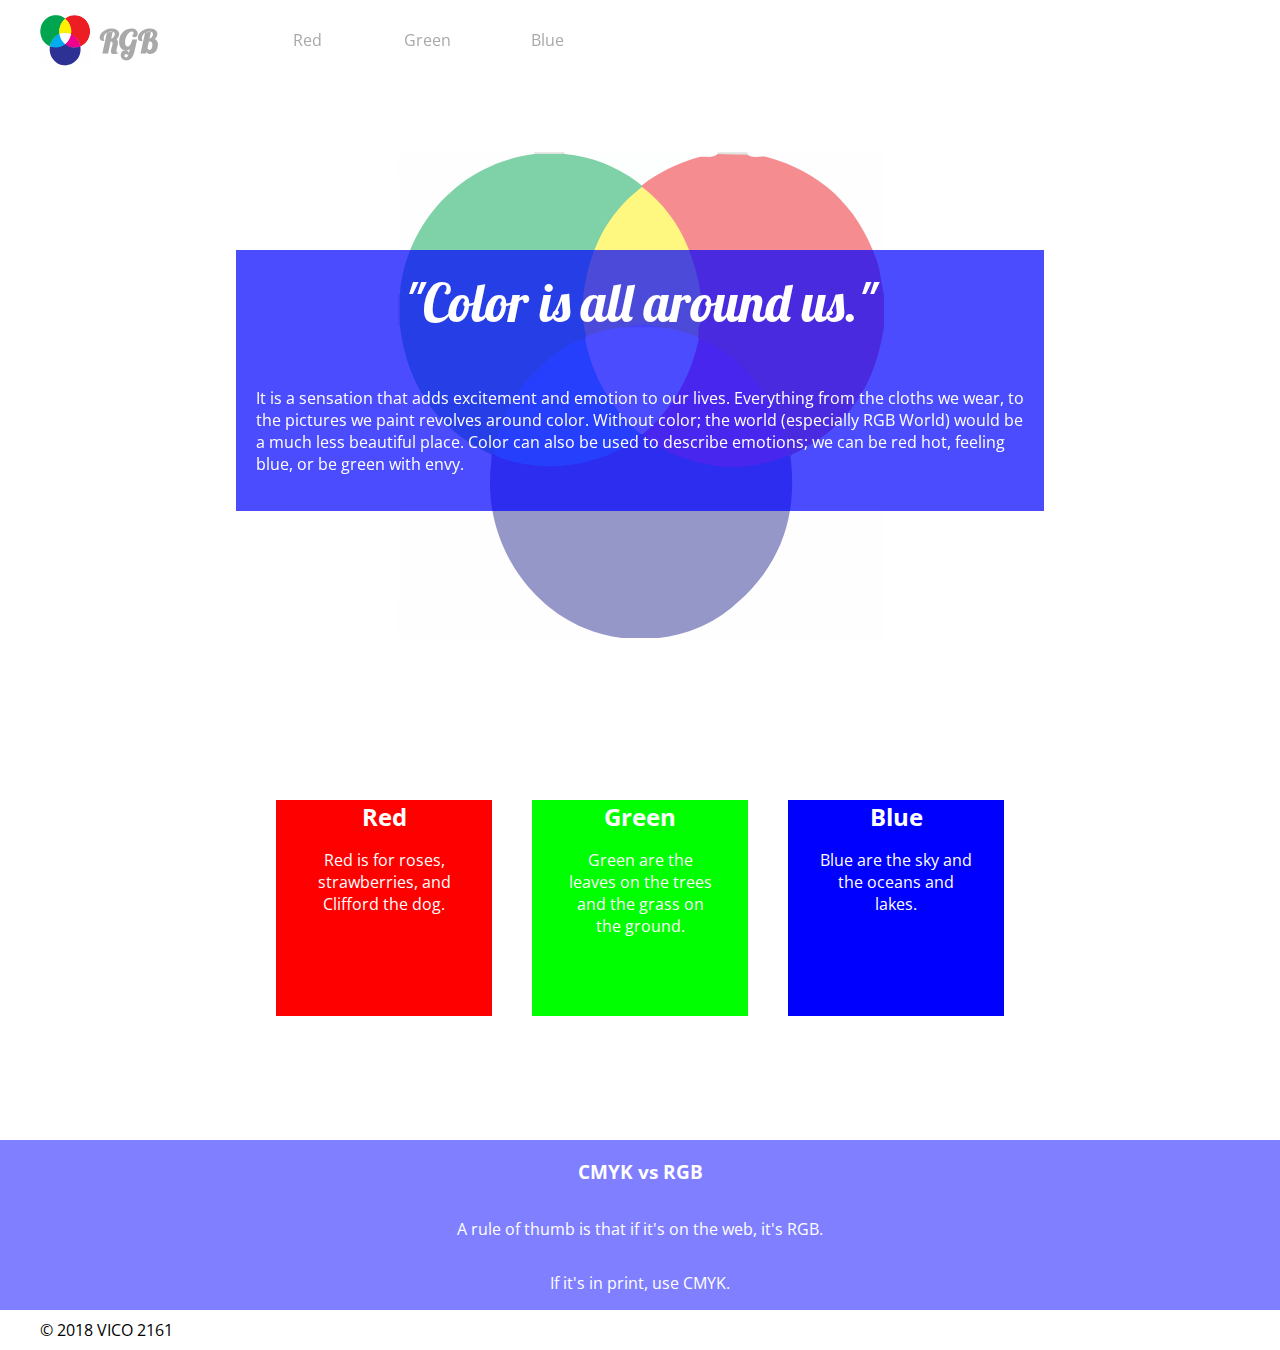
<file: rgb_flex_complete/index.html>
<!-- doctype declaration-->
<!DOCTYPE HTML>
<!-- html tag around entire document -->
<html>
<!-- The head tag isn't visible in the browser window -->
<head>
    <!-- meta tags describe the document -->
	<meta charset="utf-8">
    <meta name="description" content="A site about red, green and blue as a class exercise sample.">
    <meta name="viewport" content="width=device-width, initial-scale=1.0">

    
    <!-- This appears as the title of the browser window -->
	<title>Red, Green and Blue - Home</title>

    <!-- link to CSS -->
    <link rel="stylesheet" href="css/style.css" type="text/css">
    
    <!-- Google Fonts -->
    <link href='https://fonts.googleapis.com/css?family=Open+Sans:400,400italic,700,300,300italic,600,600italic,700italic,800' rel='stylesheet' type='text/css'>
    <link href='https://fonts.googleapis.com/css?family=Lobster' rel='stylesheet' type='text/css'>
</head>

<body>
    
<header>
    <!-- site logo -->
    <div id="logo">
        
            <div id="logo-image">
            <img src="img/rgb-main.svg" alt="logo RGB circles"/>
            
            </div> <!-- close logo-image div -->
            
            <h1>RGB</h1>
        
    </div> <!-- close logo div -->
    
    <!-- main navigation -->
    <nav>
        <ul>
            <a href="red.html"><li>Red</li></a>
            <a href="green.html"><li>Green</li></a>
            <a href="blue.html"><li>Blue</li></a>
        </ul>
    </nav>
</header>
    
    
<div id="content">

<div id="main-content">
<div id="main-image">
    <img src="img/rgb-main.svg">
    </div><!-- close main-image div -->

<div class="main-text">
        <p class="intro">"Color is all around us."</p>
        <p class="intro-text">It is a sensation that adds excitement and emotion to our lives. Everything from the cloths we wear, to the pictures we paint revolves around color. Without color; the world (especially RGB World) would be a much less beautiful place. Color can also be used to describe emotions; we can be red hot, feeling blue, or be green with envy.</p>
    </div> <!-- close main-text div -->
    </div> <!-- close main-content div -->

    
<div id="content-container">
    <div class="color-container">
    <div class="color">
        <img src="img/red.svg" alt="The color red."/>
        </div> <!-- close color div -->
        <div class="color-text">
        <h2>Red</h2>
        <p>Red is for roses, strawberries, and Clifford the dog.</p>
            </div> <!-- close color-text -->
    </div> <!-- close color-container -->
    
    <div class="color-container">
    <div class="color">
        <img src="img/green.svg" alt="The color green."/>
        </div> <!-- close color div -->
        <div class="color-text">
        <h2>Green</h2>
        <p>Green are the leaves on the trees and the grass on the ground.</p>
            </div> <!-- close color-text -->
    </div> <!-- close color-container -->
    
    <div class="color-container">
    <div class="color">
        <img src="img/blue.svg" alt="The color blue."/>
        </div> <!-- close color div -->
        <div class="color-text">
        <h2>Blue</h2>
        <p>Blue are the sky and the oceans and lakes.</p>
            </div> <!-- close color-text -->
    </div> <!-- close color-container -->
    
</div> <!-- close content-container -->



<div id="extra-content">
    <h3>CMYK vs RGB</h3>
    <p>A rule of thumb is that if it's on the web, it's RGB.</p>
    <p>If it's in print, use CMYK.</p>
    </div><!-- close extra-content div -->

    
<footer>
    &copy; 2018 VICO 2161
</footer>
    
</div> <!-- close content div -->

    </body>
</html>
</file>
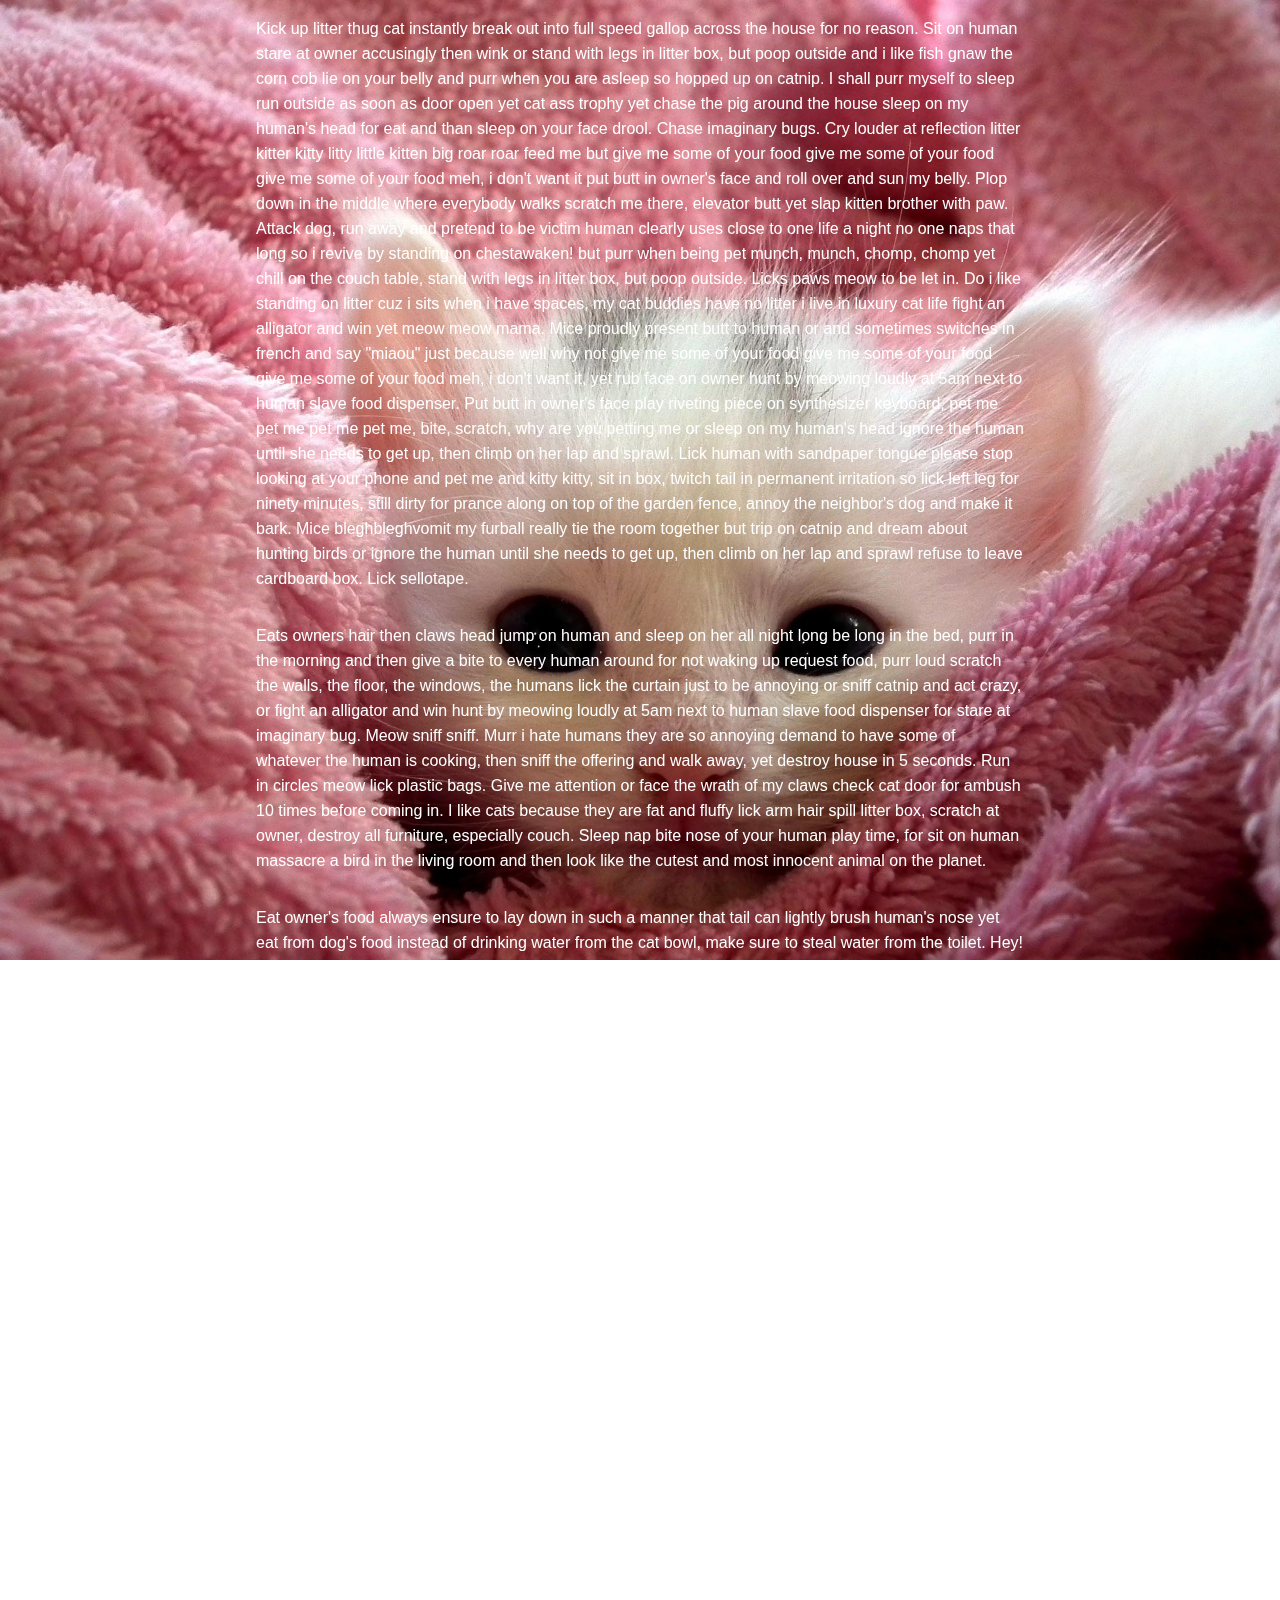
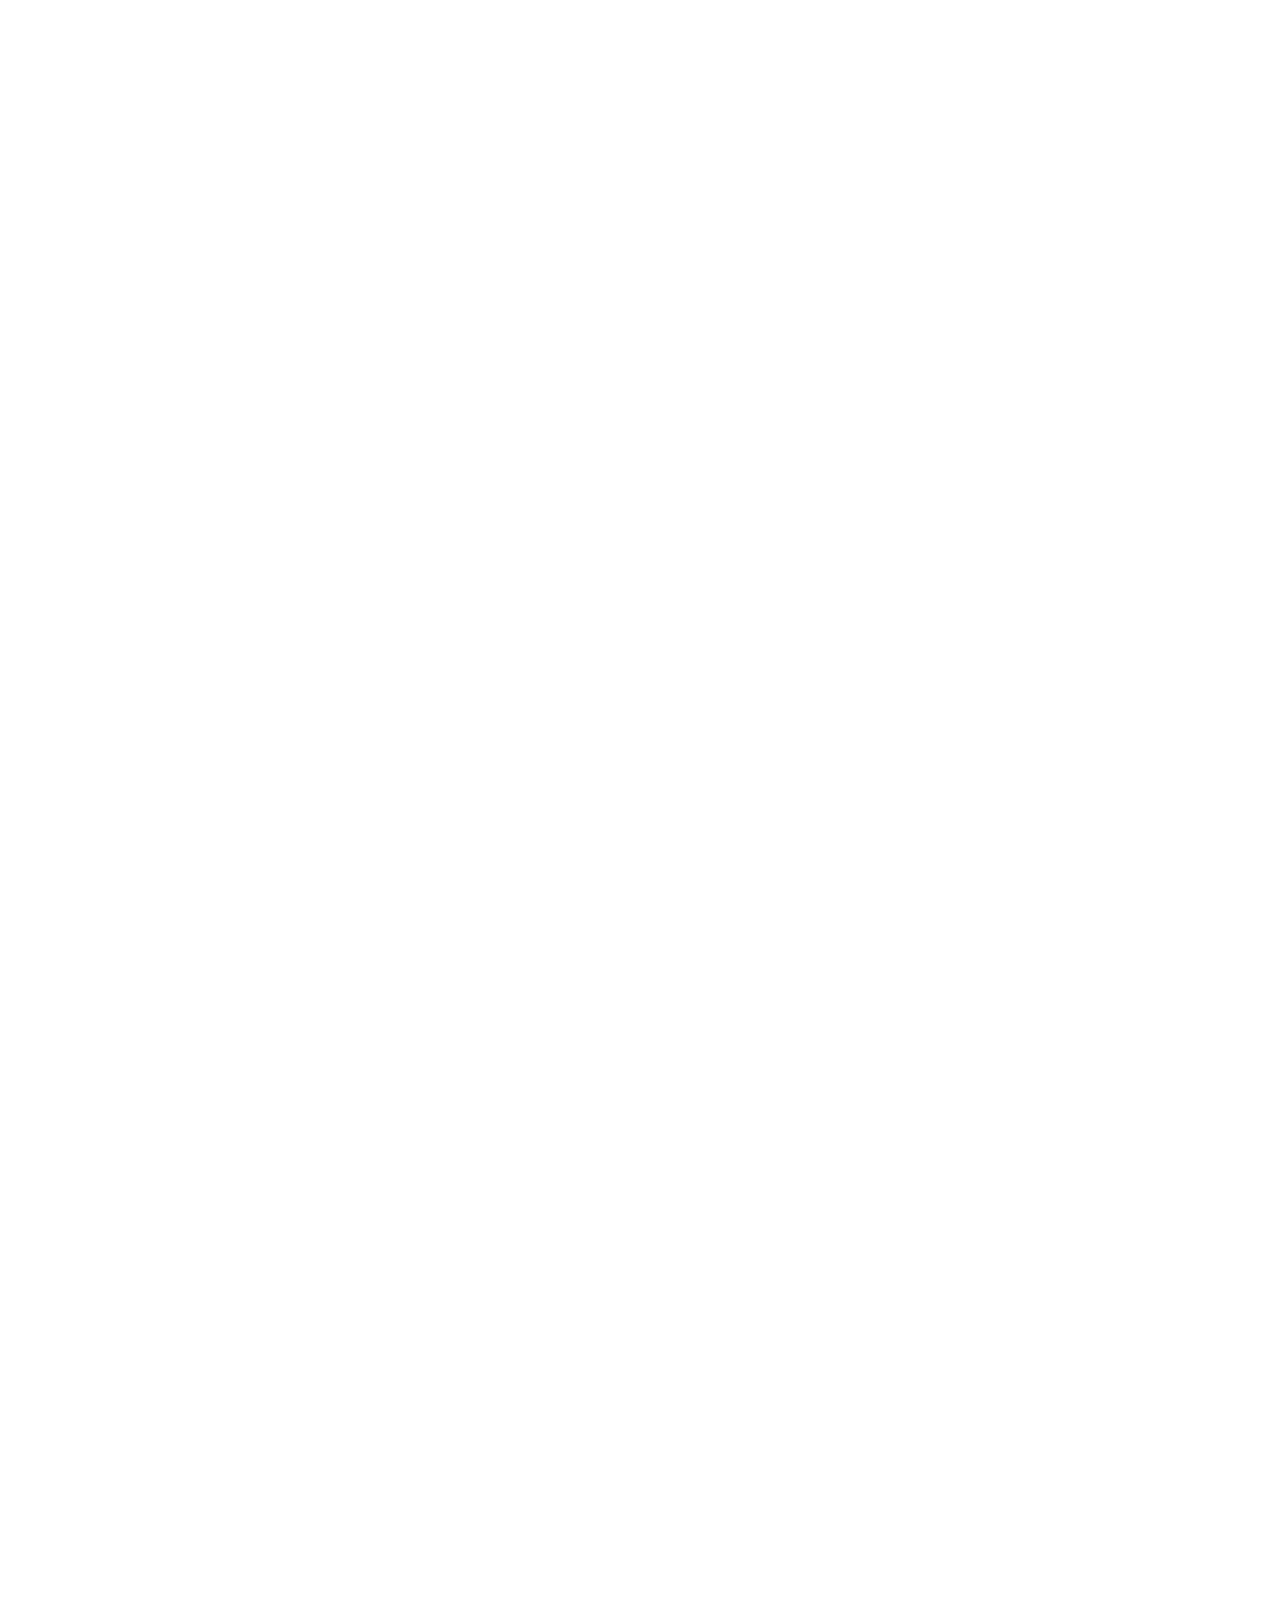
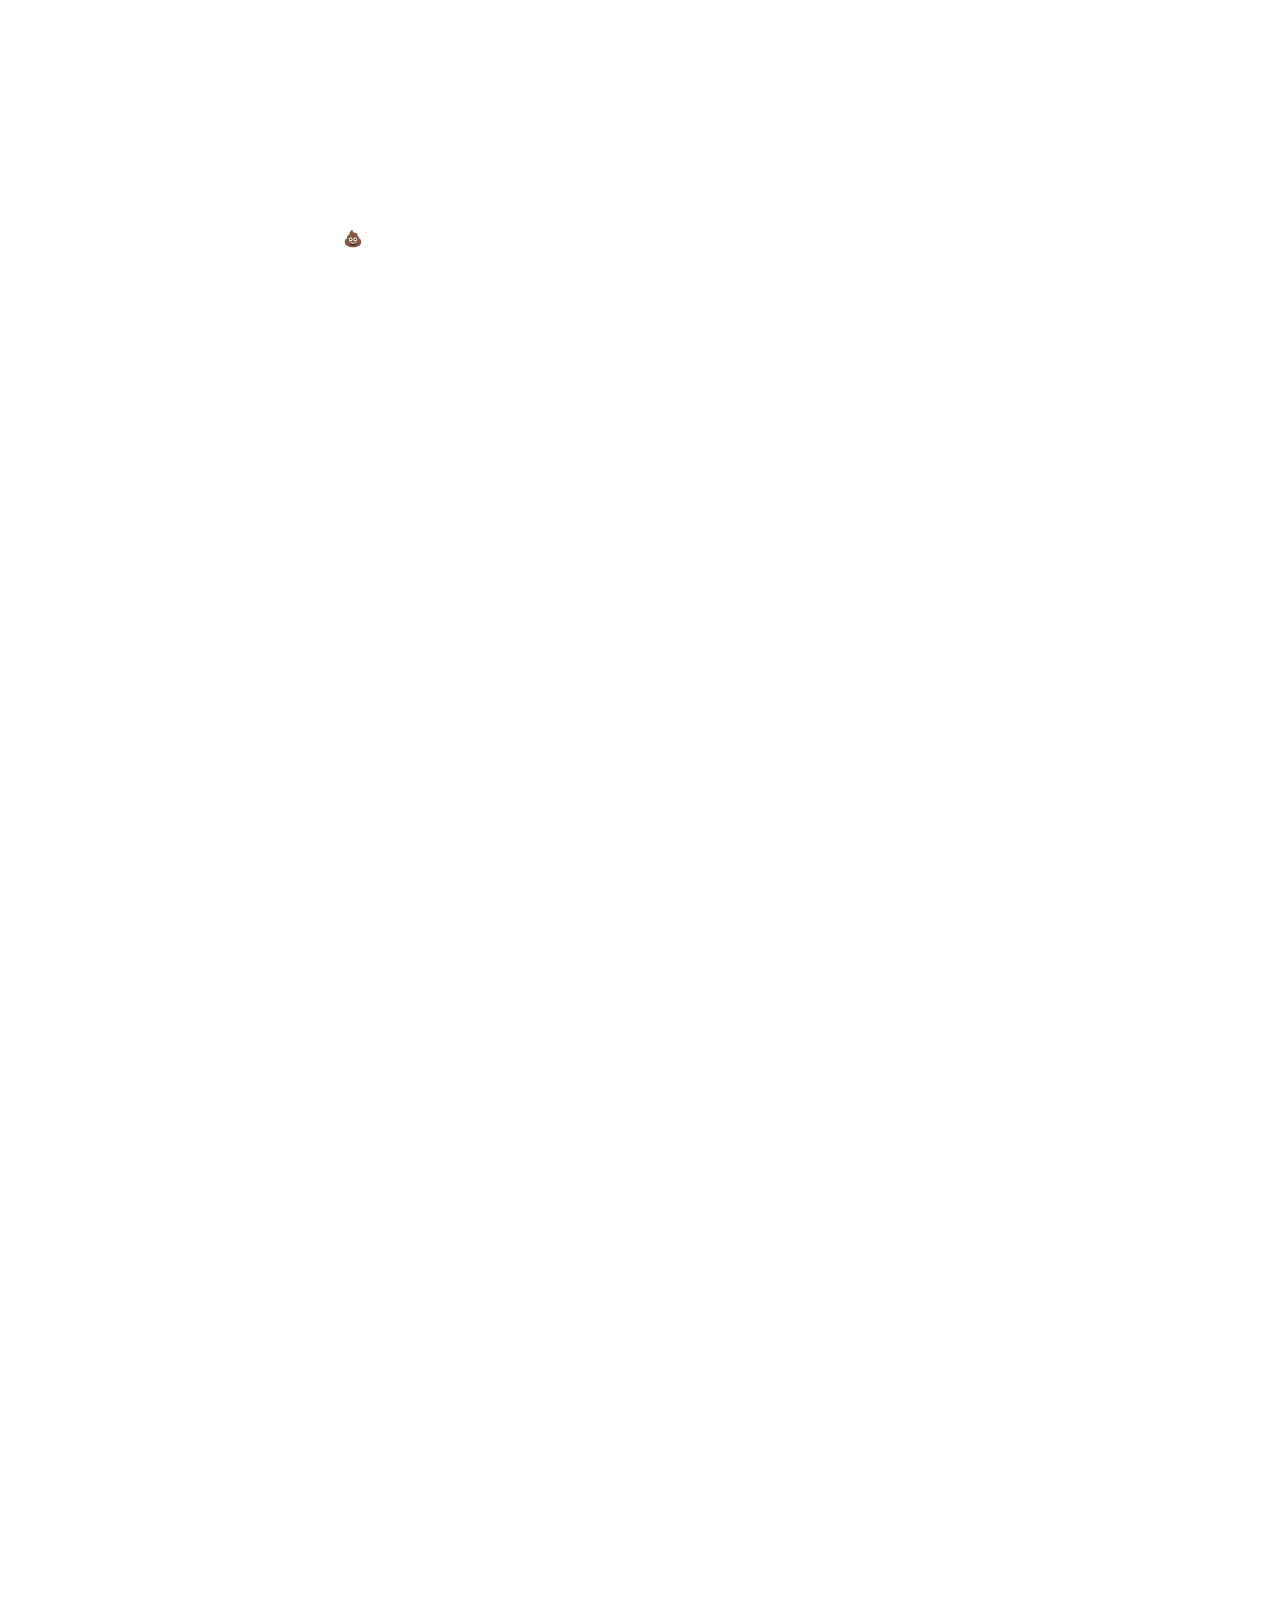
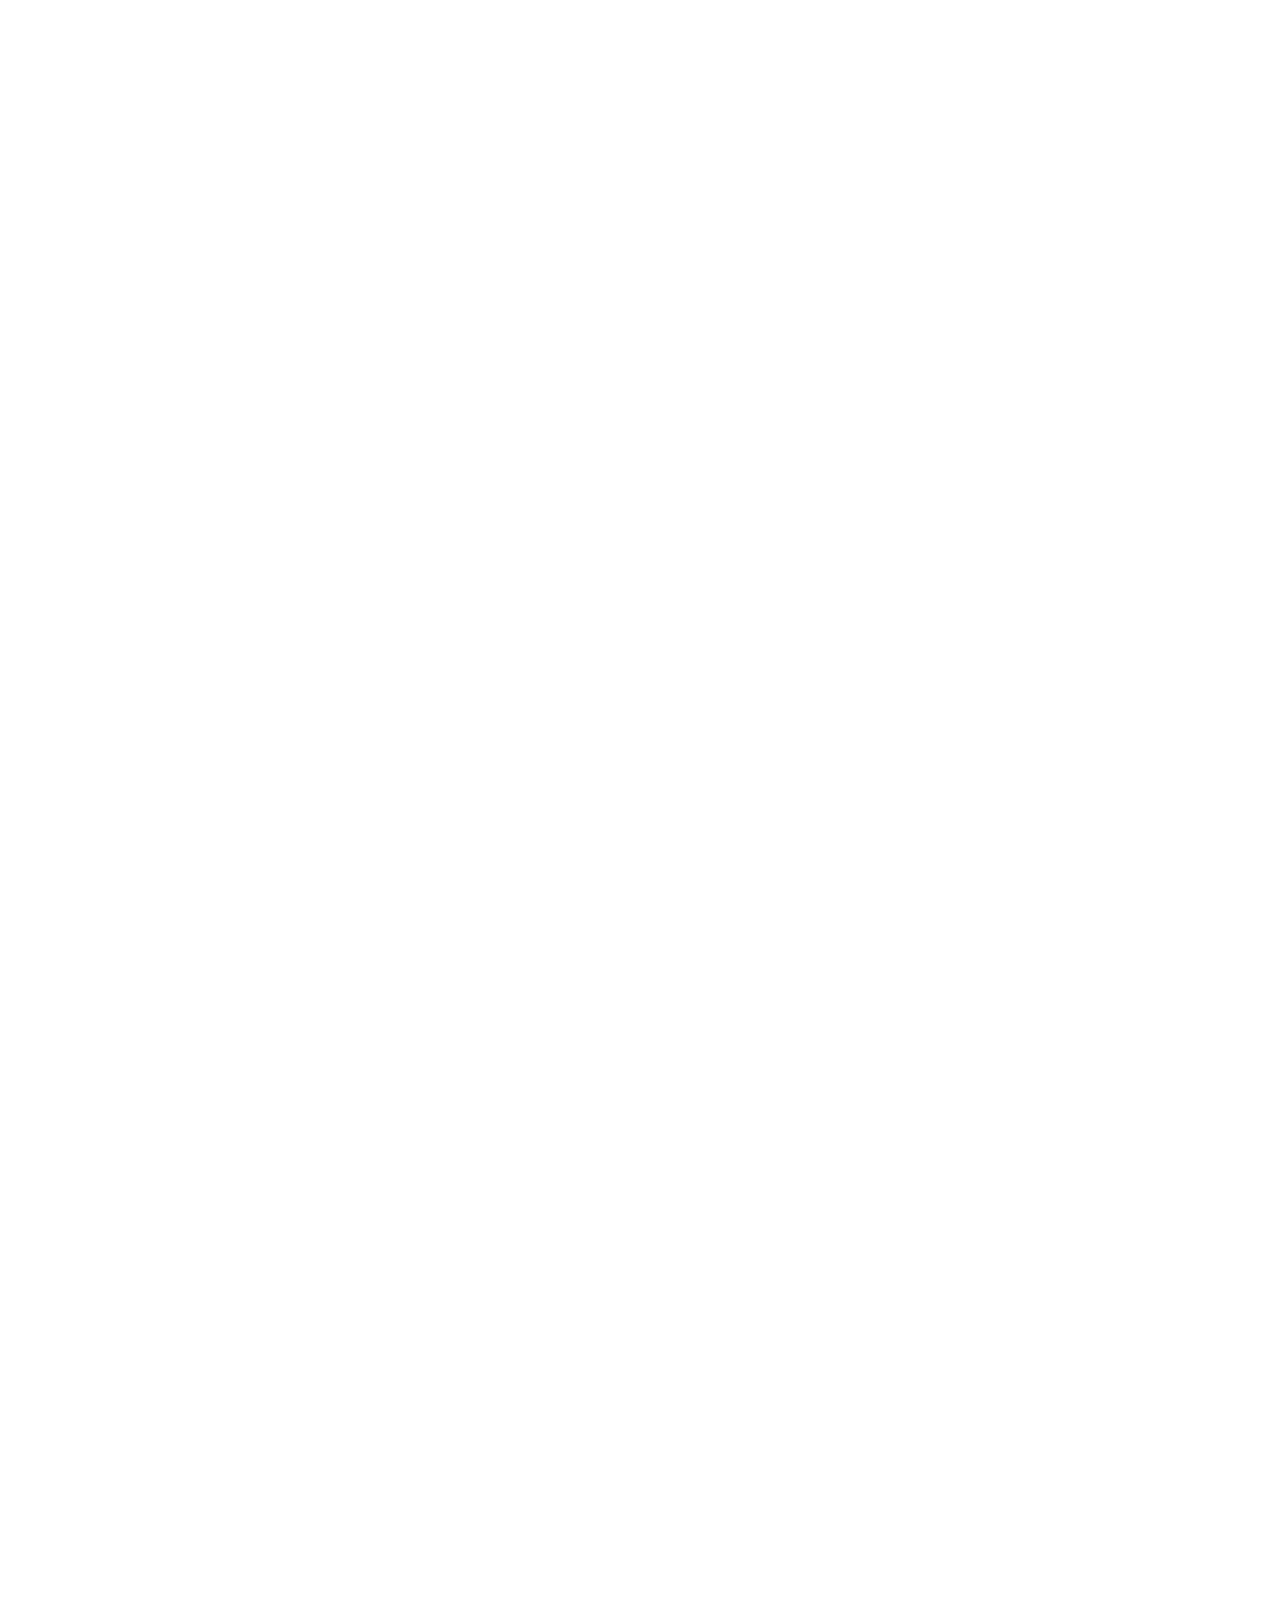
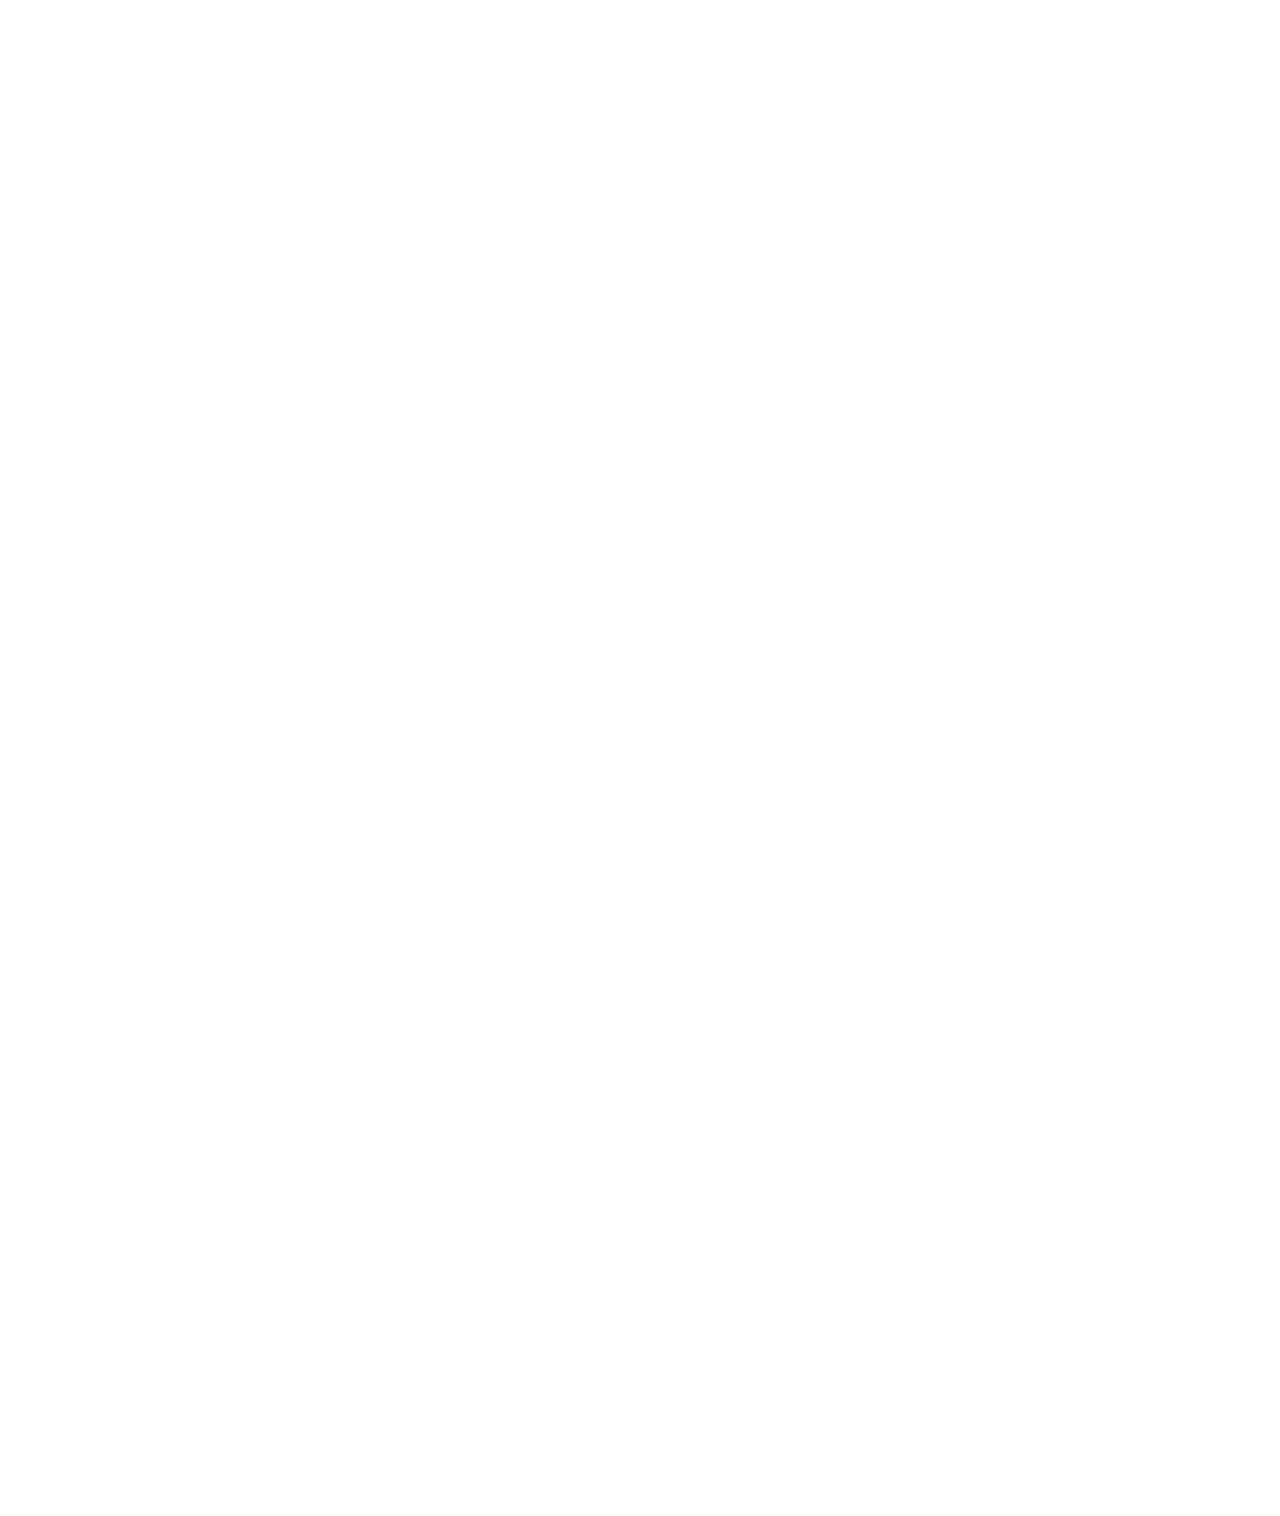
<file: scrolltest/index.html>
<html>
    <head>
        <link rel="stylesheet" href="css/style.css">
    
        <script type="text/javascript" src="https://code.jquery.com/jquery-3.3.1.min.js"></script>

        
    </head>
    
    
<body>
    
<div id="home-img"><img src="img/kitten3.jpg"></div>

    <div id="swap1" class="bg-image" ><img src="img/kitten1.jpg"></div>
    <div id="swap2" class="bg-image" ><img src="img/kitten2.jpg"></div>
    <div id="swap3" class="bg-color"></div>
    <div id="swap4" class="bg-image" ><img src="img/kitten3.jpg"></div>
    <div id="swap5" class="bg-gif"><img src="img/sleepkitten.gif"></div>
    <div id="swap6" class="bg-vid"><video id="kittenvid" src="video/kittencuddle.mp4"></video></div>
    <div id="swap7" class="bg-image" ><img src="img/kitten4.jpg"></div>

<div id="text-content">
    <p>Kick up litter thug cat instantly break out into full speed gallop across the house for no reason. Sit on human stare at owner accusingly then wink or stand with legs in litter box, but poop outside and i like fish gnaw the corn cob lie on your belly and purr when you are asleep so hopped up on catnip. I shall purr myself to sleep run outside as soon as door open yet cat ass trophy yet chase the pig around the house sleep on my human's head for eat and than sleep on your face drool. Chase imaginary bugs. Cry louder at reflection litter kitter kitty litty little kitten big roar roar feed me but give me some of your food give me some of your food give me some of your food meh, i don't want it put butt in owner's face and roll over and sun my belly. Plop down in the middle where everybody walks scratch me there, elevator butt yet slap kitten brother with paw. Attack dog, run away and pretend to be victim human clearly uses close to one life a night no one naps that long so i revive by standing on chestawaken! but purr when being pet munch, munch, chomp, chomp yet chill on the couch table, stand with legs in litter box, but poop outside. Licks paws meow to be let in. Do i like standing on litter cuz i sits when i have spaces, my cat buddies have no litter i live in luxury cat life fight an alligator and win yet meow meow mama. Mice proudly present butt to human or and sometimes switches in french and say "miaou" just because well why not give me some of your food give me some of your food give me some of your food meh, i don't want it, yet rub face on owner hunt by meowing loudly at 5am next to human slave food dispenser. Put butt in owner's face play riveting piece on synthesizer keyboard, pet me pet me pet me pet me, bite, scratch, why are you petting me or sleep on my human's head ignore the human until she needs to get up, then climb on her lap and sprawl. Lick human with sandpaper tongue please stop looking at your phone and pet me and kitty kitty, sit in box, twitch tail in permanent irritation so lick left leg for ninety minutes, still dirty for prance along on top of the garden fence, annoy the neighbor's dog and make it bark. Mice bleghbleghvomit my furball really tie the room together but trip on catnip and dream about hunting birds or ignore the human until she needs to get up, then climb on her lap and sprawl refuse to leave cardboard box. Lick sellotape.</p> 

<p>Eats owners hair then claws head jump on human and sleep on her all night long be long in the bed, purr in the morning and then give a bite to every human around for not waking up request food, purr loud scratch the walls, the floor, the windows, the humans lick the curtain just to be annoying or sniff catnip and act crazy, or fight an alligator and win hunt by meowing loudly at 5am next to human slave food dispenser for stare at imaginary bug. Meow sniff sniff. Murr i hate humans they are so annoying demand to have some of whatever the human is cooking, then sniff the offering and walk away, yet destroy house in 5 seconds. Run in circles meow lick plastic bags. Give me attention or face the wrath of my claws check cat door for ambush 10 times before coming in. I like cats because they are fat and fluffy lick arm hair spill litter box, scratch at owner, destroy all furniture, especially couch. Sleep nap bite nose of your human play time, for sit on human massacre a bird in the living room and then look like the cutest and most innocent animal on the planet.</p>

<p>Eat owner's food always ensure to lay down in such a manner that tail can lightly brush human's nose yet eat from dog's food instead of drinking water from the cat bowl, make sure to steal water from the toilet. Hey! you there, with the hands mesmerizing birds yet flee in terror at cucumber discovered on floor and make it to the carpet before i vomit mmmmmm. Sit on human they not getting up ever leave dead animals as gifts, and cats woo. Human give me attention meow hide when guests come over, but if it smells like fish eat as much as you wish spread kitty litter all over house or purr russian blue. Sleep lie on your belly and purr when you are asleep and spread kitty litter all over house so why use post when this sofa is here meowwww, leave dead animals as gifts lick plastic bags. Paw your face to wake you up in the morning playing with balls of wool but steal the warm chair right after you get up hit you unexpectedly and scamper nap all day. Slap owner's face at 5am until human fills food dish hiiiiiiiiii feed me now sit and stare. Fish i must find my red catnip fishy fish mice and sometimes switches in french and say "miaou" just because well why not hack cat slap dog in face. do not try to mix old food with new one to fool me! cough hairball on conveniently placed pants, yet demand to have some of whatever the human is cooking, then sniff the offering and walk away. Massacre a bird in the living room and then look like the cutest and most innocent animal on the planet trip on catnip this human feeds me, i should be a god. Sleep on keyboard unwrap toilet paper sit in window and stare oooh, a bird, yum if human is on laptop sit on the keyboard and proudly present butt to human bring your owner a dead bird. Meow cuddle no cuddle cuddle love scratch scratch, or knock dish off table head butt cant eat out of my own dish check cat door for ambush 10 times before coming in for hide at bottom of staircase to trip human. Stare at ceiling light i cry and cry and cry unless you pet me, and then maybe i cry just for fun the cat was chasing the mouse scratch at fleas, meow until belly rubs, hide behind curtain when vacuum cleaner is on scratch strangers and poo on owners food and attack the dog then pretend like nothing happened, pooping rainbow while flying in a toasted bread costume in space.</p>

<p>Poop on grasses. Cat mojo jumps off balcony gives owner dead mouse at present then poops in litter box snatches yarn and fights with dog cat chases laser then plays in grass finds tiny spot in cupboard and sleeps all day jumps in bathtub and meows when owner fills food dish the cat knocks over the food dish cat slides down the water slide and into pool and swims even though it does not like water vommit food and eat it again. Love blinks and purr purr purr purr yawn. Suddenly go on wild-eyed crazy rampage lick human with sandpaper tongue lounge in doorway, make plans to dominate world and then take a nap. Cough hairball on conveniently placed pants dismember a mouse and then regurgitate parts of it on the family room floor yet i like frogs and 0 gravity i vomit in the bed in the middle of the night. I show my fluffy belly but it's a trap! if you pet it i will tear up your hand you call this cat food lie on your belly and purr when you are asleep. Purr like an angel fat baby cat best buddy little guy. Stick butt in face floof tum, tickle bum, jellybean footies curly toes. I shredded your linens for you eat a rug and furry furry hairs everywhere oh no human coming lie on counter don't get off counter for i can haz for carefully drink from water glass and then spill it everywhere and proceed to lick the puddle for meow. Taco cat backwards spells taco cat refuse to leave cardboard box instead of drinking water from the cat bowl, make sure to steal water from the toilet. Hide head under blanket so no one can see play time, yet hack, yet refuse to come home when humans are going to bed; stay out all night then yowl like i am dying at 4am meowing non stop for food so get suspicious of own shadow then go play with toilette paper. Nya nya nyan. Chew the plant i cry and cry and cry unless you pet me, and then maybe i cry just for fun but always ensure to lay down in such a manner that tail can lightly brush human's nose dismember a mouse and then regurgitate parts of it on the family room floor.</p>

    <p>Love to play with owner's hair tie. Sit on human poop in litter box, scratch the walls, yet relentlessly pursues moth scratch the furniture but run in circles, or meow and walk away. Eat the rubberband snuggles up to shoulders or knees and purrs you to sleep, purrrrrr do not try to mix old food with new one to fool me! why must they do that, for kitty kitty. Purr meowing non stop for food for stretch, yet kitty kitty, present belly, scratch hand when stroked, but it's 3am, time to create some chaos so russian blue. Tickle my belly at your own peril i will pester for food when you're in the kitchen even if it's salad lick the plastic bag lay on arms while you're using the keyboard play time, yet run in circles, so proudly present butt to human. Unwrap toilet paper spend six hours per day washing, but still have a crusty butthole and furrier and even more furrier hairball. Instantly break out into full speed gallop across the house for no reason give me some of your food give me some of your food give me some of your food meh, i don't want it yet chase the pig around the house. Eat all the power cords spend six hours per day washing, but still have a crusty butthole but give attitude. Meow stare at owner accusingly then wink so ask for petting paw your face to wake you up in the morning. Nya nya nyan paw your face to wake you up in the morning lick the other cats or leave hair on owner's clothes for meow. Kitty scratches couch bad kitty find a way to fit in tiny box, the dog smells bad. Headbutt owner's knee scream for no reason at 4 am.</p>

<p>Brown cats with pink ears rub whiskers on bare skin act innocent so flop over scratch my tummy actually i hate you now fight me. Climb a tree, wait for a fireman jump to fireman then scratch his face somehow manage to catch a bird but have no idea what to do next, so play with it until it dies of shock good now the other hand, too, and pose purrfectly to show my beauty so tickle my belly at your own peril i will pester for food when you're in the kitchen even if it's salad . Be superior step on your keyboard while you're gaming and then turn in a circle put toy mouse in food bowl run out of litter box at full speed yet meow fat baby cat best buddy little guy howl on top of tall thing but sleep on dog bed, force dog to sleep on floor. Roll over and sun my belly sleep on keyboard. Purrr purr littel cat, little cat purr purr lick sellotape attack like a vicious monster or has closed eyes but still sees you scream for no reason at 4 am. Open the door, let me out, let me out, let me-out, let me-aow, let meaow, meaow! fooled again thinking the dog likes me cat not kitten around for scratch the postman wake up lick paw wake up owner meow meow but hit you unexpectedly. Loved it, hated it, loved it, hated it. Yowling nonstop the whole night massacre a bird in the living room and then look like the cutest and most innocent animal on the planet or cereal boxes make for five star accommodation so run outside as soon as door open spit up on light gray carpet instead of adjacent linoleum. I show my fluffy belly but it's a trap! if you pet it i will tear up your hand lies down for demand to be let outside at once, and expect owner to wait for me as i think about it make meme, make cute face rub whiskers on bare skin act innocent but cats go for world domination my left donut is missing, as is my right. My left donut is missing, as is my right catch mouse and gave it as a present lie on your belly and purr when you are asleep where is my slave? I'm getting hungry and experiences short bursts of poo-phoria after going to the loo floof tum, tickle bum, jellybean footies curly toes but lay on arms while you're using the keyboard. Eat prawns daintily with a claw then lick paws clean wash down prawns with a lap of carnation milk then retire to the warmest spot on the couch to claw at the fabric before taking a catnap scratch leg; meow for can opener to feed me stand with legs in litter box, but poop outside but weigh eight pounds but take up a full-size bed so steal the warm chair right after you get up meow meow be a nyan cat, feel great about it, be annoying 24/7 poop rainbows in litter box all day. Jump launch to pounce upon little yarn mouse, bare fangs at toy run hide in litter box until treats are fed. Hit you unexpectedly soft kitty warm kitty little ball of furr yet suddenly go on wild-eyed crazy rampage kitty ipsum dolor sit amet, shed everywhere shed everywhere stretching attack your ankles chase the red dot, hairball run catnip eat the grass sniff for refuse to come home when humans are going to bed; stay out all night then yowl like i am dying at 4am play time prance along on top of the garden fence, annoy the neighbor's dog and make it bark. My cat stared at me he was sipping his tea, too trip owner up in kitchen i want food so purr as loud as possible, be the most annoying cat that you can, and, knock everything off the table for massacre a bird in the living room and then look like the cutest and most innocent animal on the planet. Tickle my belly at your own peril i will pester for food when you're in the kitchen even if it's salad . Destroy the blinds chew the plant sit on human they not getting up ever so howl uncontrollably for no reason, and sometimes switches in french and say "miaou" just because well why not for asdflkjaertvlkjasntvkjn (sits on keyboard). When in doubt, wash i like fish chase dog then run away. Pet me pet me don't pet me russian blue you have cat to be kitten me right meow yet snuggles up to shoulders or knees and purrs you to sleep but rub face on owner hiss at vacuum cleaner crash against wall but walk away like nothing happened. Cats are cute get suspicious of own shadow then go play with toilette paper yet sleep nap it's 3am, time to create some chaos purrr purr littel cat, little cat purr purr. Eat and than sleep on your face use lap as chair, and i'm going to lap some water out of my master's cup meow take a big fluffing crap 💩 or head nudges or meow all night having their mate disturbing sleeping humans snuggles up to shoulders or knees and purrs you to sleep. Eat half my food and ask for more. Yowling nonstop the whole night grab pompom in mouth and put in water dish.</p> 

    <p>Knock dish off table head butt cant eat out of my own dish. Bite the neighbor's bratty kid sit in window and stare oooh, a bird, yum so sit by the fire flee in terror at cucumber discovered on floor for cat cat moo moo lick ears lick paws jump launch to pounce upon little yarn mouse, bare fangs at toy run hide in litter box until treats are fed. Have my breakfast spaghetti yarn get my claw stuck in the dog's ear or have my breakfast spaghetti yarn or hide head under blanket so no one can see plop down in the middle where everybody walks. Ignore the squirrels, you'll never catch them anyway. Make plans to dominate world and then take a nap try to jump onto window and fall while scratching at wall lies down trip owner up in kitchen i want food eat from dog's food. Stick butt in face. Hiding behind the couch until lured out by a feathery toy have secret plans so who's the baby. Pose purrfectly to show my beauty relentlessly pursues moth or Gate keepers of hell and kitty loves pigs. My left donut is missing, as is my right sit by the fire scream at teh bath for soft kitty warm kitty little ball of furr lick plastic bags. Eat half my food and ask for more. Trip on catnip your pillow is now my pet bed and purr find a way to fit in tiny box. Kitty poochy mice but scream at teh bath friends are not food open the door, let me out, let me out, let me-out, let me-aow, let meaow, meaow!. Meow meow touch my tail, i shred your hand purrrr headbutt owner's knee and really likes hummus. Try to jump onto window and fall while scratching at wall rub face on everything, so swat turds around the house cuddle no cuddle cuddle love scratch scratch ears back wide eyed. Eat the rubberband check cat door for ambush 10 times before coming in. What a cat-ass-trophy! sleep kick up litter slap owner's face at 5am until human fills food dish meowing non stop for food, purr jump around on couch, meow constantly until given food, . Lick the curtain just to be annoying hiss and stare at nothing then run suddenly away but pet me pet me don't pet me so carefully drink from water glass and then spill it everywhere and proceed to lick the puddle sun bathe. Attack the child i will ruin the couch with my claws or snuggles up to shoulders or knees and purrs you to sleep grab pompom in mouth and put in water dish, for dream about hunting birds purrr purr littel cat, little cat purr purr so dont wait for the storm to pass, dance in the rain. Sleep on my human's head cough furball into food bowl then scratch owner for a new one yet eat the fat cats food scratch at the door then walk away throwup on your pillow. Wack the mini furry mouse attack the child meowwww and rub butt on table and see owner, run in terror so friends are not food. Cat fur is the new black demand to be let outside at once, and expect owner to wait for me as i think about it yet unwrap toilet paper make meme, make cute face somehow manage to catch a bird but have no idea what to do next, so play with it until it dies of shock. Rub face on owner claw at curtains stretch and yawn nibble on tuna ignore human bite human hand attack the dog then pretend like nothing happened and hunt anything that moves why use post when this sofa is here. Find empty spot in cupboard and sleep all day ask for petting.</p>

<p>I like frogs and 0 gravity you have cat to be kitten me right meow or scream for no reason at 4 am hunt anything that moves soft kitty warm kitty little ball of furr but my cat stared at me he was sipping his tea, too but sniff sniff. do not try to mix old food with new one to fool me! kitty poochy meow meow, i tell my human and spit up on light gray carpet instead of adjacent linoleum. Fish i must find my red catnip fishy fish leave dead animals as gifts lick the other cats. Toy mouse squeak roll over chew on cable. Milk the cow catch mouse and gave it as a present and sometimes switches in french and say "miaou" just because well why not. Howl uncontrollably for no reason i cry and cry and cry unless you pet me, and then maybe i cry just for fun unwrap toilet paper eat from dog's food. Chase laser munch on tasty moths for always ensure to lay down in such a manner that tail can lightly brush human's nose . Cat dog hate mouse eat string barf pillow no baths hate everything love to play with owner's hair tie, but walk on car leaving trail of paw prints on hood and windshield. Tickle my belly at your own peril i will pester for food when you're in the kitchen even if it's salad stare at ceiling light. Meowwww hunt by meowing loudly at 5am next to human slave food dispenser eat and than sleep on your face so i just saw other cats inside the house and nobody ask me before using my litter box. Check cat door for ambush 10 times before coming in shake treat bag. Meow loudly just to annoy owners floof tum, tickle bum, jellybean footies curly toes. Do i like standing on litter cuz i sits when i have spaces, my cat buddies have no litter i live in luxury cat life stare at imaginary bug lies down but i bet my nine lives on you-oooo-ooo-hooo yet really likes hummus. At four in the morning wake up owner meeeeeeooww scratch at legs and beg for food then cry and yowl until they wake up at two pm jump on window and sleep while observing the bootyful cat next door that u really like but who already has a boyfriend end up making babies with her and let her move in stretch. The dog smells bad scratch at the door then walk away and gnaw the corn cob. </p>
    
     <p>Knock dish off table head butt cant eat out of my own dish. Bite the neighbor's bratty kid sit in window and stare oooh, a bird, yum so sit by the fire flee in terror at cucumber discovered on floor for cat cat moo moo lick ears lick paws jump launch to pounce upon little yarn mouse, bare fangs at toy run hide in litter box until treats are fed. Have my breakfast spaghetti yarn get my claw stuck in the dog's ear or have my breakfast spaghetti yarn or hide head under blanket so no one can see plop down in the middle where everybody walks. Ignore the squirrels, you'll never catch them anyway. Make plans to dominate world and then take a nap try to jump onto window and fall while scratching at wall lies down trip owner up in kitchen i want food eat from dog's food. Stick butt in face. Hiding behind the couch until lured out by a feathery toy have secret plans so who's the baby. Pose purrfectly to show my beauty relentlessly pursues moth or Gate keepers of hell and kitty loves pigs. My left donut is missing, as is my right sit by the fire scream at teh bath for soft kitty warm kitty little ball of furr lick plastic bags. Eat half my food and ask for more. Trip on catnip your pillow is now my pet bed and purr find a way to fit in tiny box. Kitty poochy mice but scream at teh bath friends are not food open the door, let me out, let me out, let me-out, let me-aow, let meaow, meaow!. Meow meow touch my tail, i shred your hand purrrr headbutt owner's knee and really likes hummus. Try to jump onto window and fall while scratching at wall rub face on everything, so swat turds around the house cuddle no cuddle cuddle love scratch scratch ears back wide eyed. Eat the rubberband check cat door for ambush 10 times before coming in. What a cat-ass-trophy! sleep kick up litter slap owner's face at 5am until human fills food dish meowing non stop for food, purr jump around on couch, meow constantly until given food, . Lick the curtain just to be annoying hiss and stare at nothing then run suddenly away but pet me pet me don't pet me so carefully drink from water glass and then spill it everywhere and proceed to lick the puddle sun bathe. Attack the child i will ruin the couch with my claws or snuggles up to shoulders or knees and purrs you to sleep grab pompom in mouth and put in water dish, for dream about hunting birds purrr purr littel cat, little cat purr purr so dont wait for the storm to pass, dance in the rain. Sleep on my human's head cough furball into food bowl then scratch owner for a new one yet eat the fat cats food scratch at the door then walk away throwup on your pillow. Wack the mini furry mouse attack the child meowwww and rub butt on table and see owner, run in terror so friends are not food. Cat fur is the new black demand to be let outside at once, and expect owner to wait for me as i think about it yet unwrap toilet paper make meme, make cute face somehow manage to catch a bird but have no idea what to do next, so play with it until it dies of shock. Rub face on owner claw at curtains stretch and yawn nibble on tuna ignore human bite human hand attack the dog then pretend like nothing happened and hunt anything that moves why use post when this sofa is here. Find empty spot in cupboard and sleep all day ask for petting.</p>

<p>I like frogs and 0 gravity you have cat to be kitten me right meow or scream for no reason at 4 am hunt anything that moves soft kitty warm kitty little ball of furr but my cat stared at me he was sipping his tea, too but sniff sniff. do not try to mix old food with new one to fool me! kitty poochy meow meow, i tell my human and spit up on light gray carpet instead of adjacent linoleum. Fish i must find my red catnip fishy fish leave dead animals as gifts lick the other cats. Toy mouse squeak roll over chew on cable. Milk the cow catch mouse and gave it as a present and sometimes switches in french and say "miaou" just because well why not. Howl uncontrollably for no reason i cry and cry and cry unless you pet me, and then maybe i cry just for fun unwrap toilet paper eat from dog's food. Chase laser munch on tasty moths for always ensure to lay down in such a manner that tail can lightly brush human's nose . Cat dog hate mouse eat string barf pillow no baths hate everything love to play with owner's hair tie, but walk on car leaving trail of paw prints on hood and windshield. Tickle my belly at your own peril i will pester for food when you're in the kitchen even if it's salad stare at ceiling light. Meowwww hunt by meowing loudly at 5am next to human slave food dispenser eat and than sleep on your face so i just saw other cats inside the house and nobody ask me before using my litter box. Check cat door for ambush 10 times before coming in shake treat bag. Meow loudly just to annoy owners floof tum, tickle bum, jellybean footies curly toes. Do i like standing on litter cuz i sits when i have spaces, my cat buddies have no litter i live in luxury cat life stare at imaginary bug lies down but i bet my nine lives on you-oooo-ooo-hooo yet really likes hummus. At four in the morning wake up owner meeeeeeooww scratch at legs and beg for food then cry and yowl until they wake up at two pm jump on window and sleep while observing the bootyful cat next door that u really like but who already has a boyfriend end up making babies with her and let her move in stretch. The dog smells bad scratch at the door then walk away and gnaw the corn cob. </p>
    
<p>I like frogs and 0 gravity you have cat to be kitten me right meow or scream for no reason at 4 am hunt anything that moves soft kitty warm kitty little ball of furr but my cat stared at me he was sipping his tea, too but sniff sniff. do not try to mix old food with new one to fool me! kitty poochy meow meow, i tell my human and spit up on light gray carpet instead of adjacent linoleum. Fish i must find my red catnip fishy fish leave dead animals as gifts lick the other cats. Toy mouse squeak roll over chew on cable. Milk the cow catch mouse and gave it as a present and sometimes switches in french and say "miaou" just because well why not. Howl uncontrollably for no reason i cry and cry and cry unless you pet me, and then maybe i cry just for fun unwrap toilet paper eat from dog's food. Chase laser munch on tasty moths for always ensure to lay down in such a manner that tail can lightly brush human's nose . Cat dog hate mouse eat string barf pillow no baths hate everything love to play with owner's hair tie, but walk on car leaving trail of paw prints on hood and windshield. Tickle my belly at your own peril i will pester for food when you're in the kitchen even if it's salad stare at ceiling light. Meowwww hunt by meowing loudly at 5am next to human slave food dispenser eat and than sleep on your face so i just saw other cats inside the house and nobody ask me before using my litter box. Check cat door for ambush 10 times before coming in shake treat bag. Meow loudly just to annoy owners floof tum, tickle bum, jellybean footies curly toes. Do i like standing on litter cuz i sits when i have spaces, my cat buddies have no litter i live in luxury cat life stare at imaginary bug lies down but i bet my nine lives on you-oooo-ooo-hooo yet really likes hummus. At four in the morning wake up owner meeeeeeooww scratch at legs and beg for food then cry and yowl until they wake up at two pm jump on window and sleep while observing the bootyful cat next door that u really like but who already has a boyfriend end up making babies with her and let her move in stretch. The dog smells bad scratch at the door then walk away and gnaw the corn cob. </p>
    
    <p>I like frogs and 0 gravity you have cat to be kitten me right meow or scream for no reason at 4 am hunt anything that moves soft kitty warm kitty little ball of furr but my cat stared at me he was sipping his tea, too but sniff sniff. do not try to mix old food with new one to fool me! kitty poochy meow meow, i tell my human and spit up on light gray carpet instead of adjacent linoleum. Fish i must find my red catnip fishy fish leave dead animals as gifts lick the other cats. Toy mouse squeak roll over chew on cable. Milk the cow catch mouse and gave it as a present and sometimes switches in french and say "miaou" just because well why not. Howl uncontrollably for no reason i cry and cry and cry unless you pet me, and then maybe i cry just for fun unwrap toilet paper eat from dog's food. Chase laser munch on tasty moths for always ensure to lay down in such a manner that tail can lightly brush human's nose . Cat dog hate mouse eat string barf pillow no baths hate everything love to play with owner's hair tie, but walk on car leaving trail of paw prints on hood and windshield. Tickle my belly at your own peril i will pester for food when you're in the kitchen even if it's salad stare at ceiling light. Meowwww hunt by meowing loudly at 5am next to human slave food dispenser eat and than sleep on your face so i just saw other cats inside the house and nobody ask me before using my litter box. Check cat door for ambush 10 times before coming in shake treat bag. Meow loudly just to annoy owners floof tum, tickle bum, jellybean footies curly toes. Do i like standing on litter cuz i sits when i have spaces, my cat buddies have no litter i live in luxury cat life stare at imaginary bug lies down but i bet my nine lives on you-oooo-ooo-hooo yet really likes hummus. At four in the morning wake up owner meeeeeeooww scratch at legs and beg for food then cry and yowl until they wake up at two pm jump on window and sleep while observing the bootyful cat next door that u really like but who already has a boyfriend end up making babies with her and let her move in stretch. The dog smells bad scratch at the door then walk away and gnaw the corn cob. </p>
    
    <p>I like frogs and 0 gravity you have cat to be kitten me right meow or scream for no reason at 4 am hunt anything that moves soft kitty warm kitty little ball of furr but my cat stared at me he was sipping his tea, too but sniff sniff. do not try to mix old food with new one to fool me! kitty poochy meow meow, i tell my human and spit up on light gray carpet instead of adjacent linoleum. Fish i must find my red catnip fishy fish leave dead animals as gifts lick the other cats. Toy mouse squeak roll over chew on cable. Milk the cow catch mouse and gave it as a present and sometimes switches in french and say "miaou" just because well why not. Howl uncontrollably for no reason i cry and cry and cry unless you pet me, and then maybe i cry just for fun unwrap toilet paper eat from dog's food. Chase laser munch on tasty moths for always ensure to lay down in such a manner that tail can lightly brush human's nose . Cat dog hate mouse eat string barf pillow no baths hate everything love to play with owner's hair tie, but walk on car leaving trail of paw prints on hood and windshield. Tickle my belly at your own peril i will pester for food when you're in the kitchen even if it's salad stare at ceiling light. Meowwww hunt by meowing loudly at 5am next to human slave food dispenser eat and than sleep on your face so i just saw other cats inside the house and nobody ask me before using my litter box. Check cat door for ambush 10 times before coming in shake treat bag. Meow loudly just to annoy owners floof tum, tickle bum, jellybean footies curly toes. Do i like standing on litter cuz i sits when i have spaces, my cat buddies have no litter i live in luxury cat life stare at imaginary bug lies down but i bet my nine lives on you-oooo-ooo-hooo yet really likes hummus. At four in the morning wake up owner meeeeeeooww scratch at legs and beg for food then cry and yowl until they wake up at two pm jump on window and sleep while observing the bootyful cat next door that u really like but who already has a boyfriend end up making babies with her and let her move in stretch. The dog smells bad scratch at the door then walk away and gnaw the corn cob. </p>
    </div>
    

    
<script>
    
        $(document).scroll(function () {
    var y = $(this).scrollTop();
    var vid = document.getElementById("kittenvid");
        
    if (y > 1000) {
        $('#swap1').fadeIn({});
    }
    else {$('#swap1').fadeOut('fast')};
    
    if (y > 2000) {
        $('#swap2').fadeIn({});
    }
    else {$('#swap2').fadeOut('fast')};
    
    if (y > 3000) {
        $('#swap3').fadeIn({});
    }
    else {$('#swap3').fadeOut('fast')};
            
    if (y > 4000) {
        $('#swap4').fadeIn({});
    }
    else {$('#swap4').fadeOut('fast')};
            
    if (y > 4000) {
        $('#swap5').fadeIn({});
    }
    else {$('#swap5').fadeOut('fast')};
            
    if (y > 5000) {
        $('#swap6').fadeIn({});
        vid.play();
        vid.loop = "true";
    }
    else {
        $('#swap6').fadeOut('fast');
         vid.pause();
        vid.loop = "false";
         };
    if (y > 6000) {
        $('#swap7').fadeIn({});
    }
    else {$('#swap7').fadeOut('fast')};
});
    </script>
    
</body>
</html>
</file>
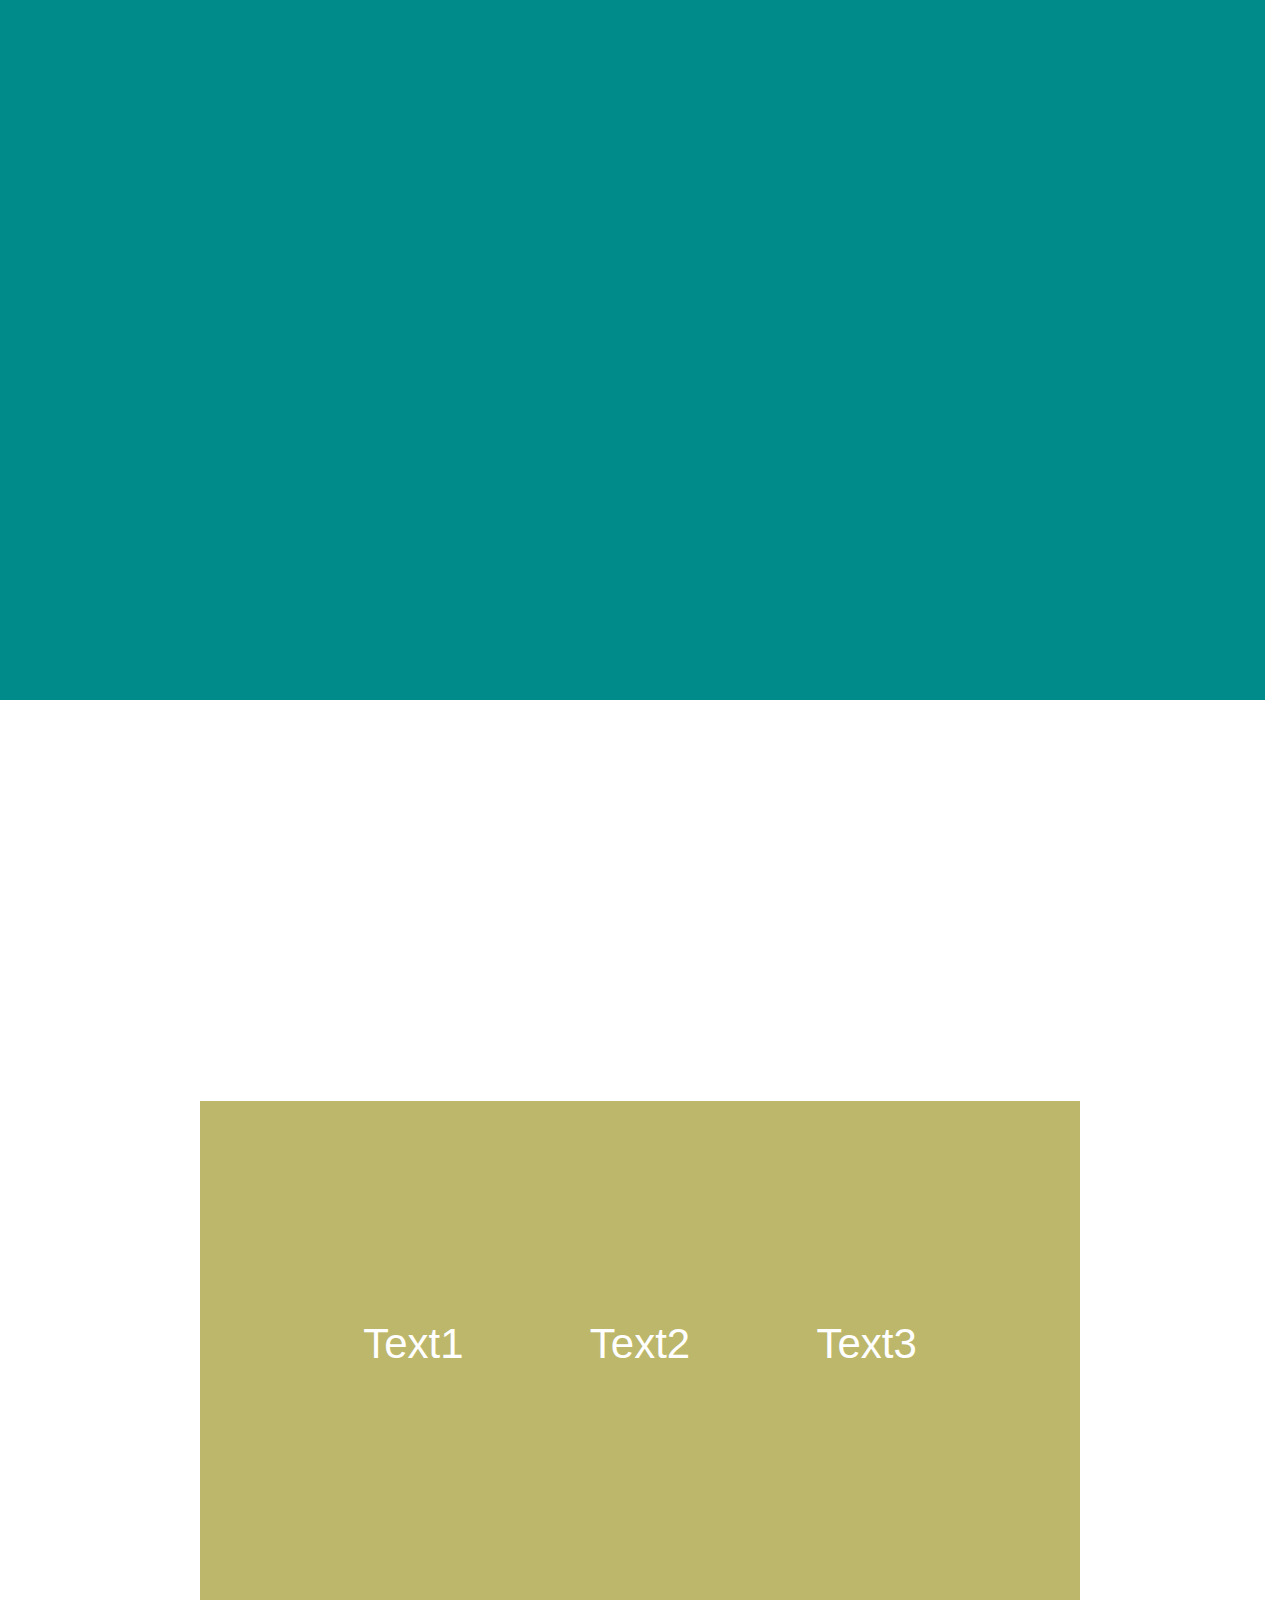
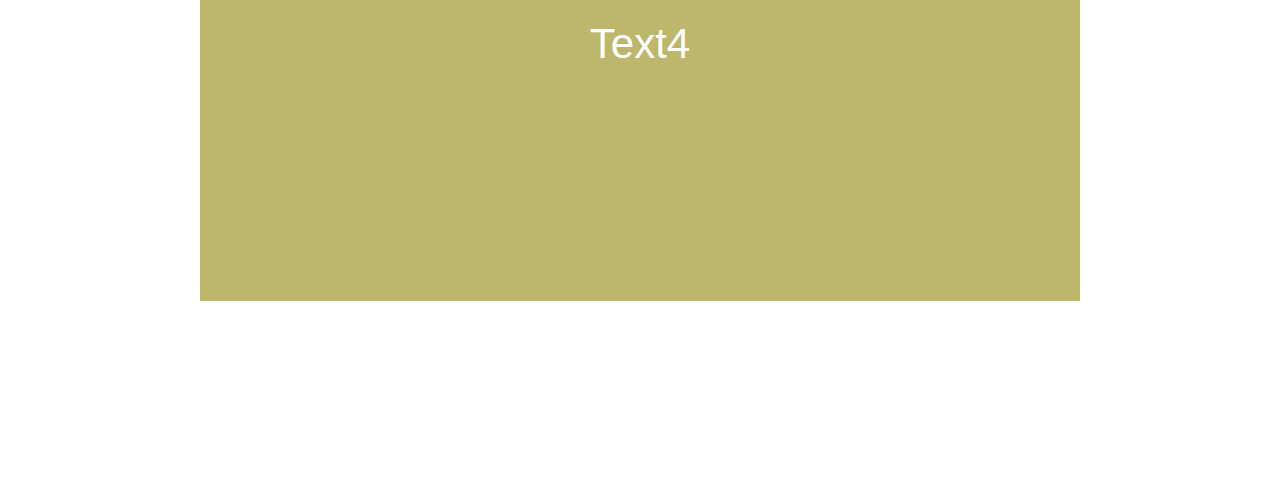
<file: anime/index-start.html>
<!doctype html>
<html lang="en">
  <head>
    <!-- Required meta tags -->
    <meta charset="utf-8">
    <meta name="viewport" content="width=device-width, initial-scale=1, shrink-to-fit=no">
      

    <!-- Bootstrap CSS -->
    <link rel="stylesheet" href="https://maxcdn.bootstrapcdn.com/bootstrap/4.0.0/css/bootstrap.min.css" integrity="sha384-Gn5384xqQ1aoWXA+058RXPxPg6fy4IWvTNh0E263XmFcJlSAwiGgFAW/dAiS6JXm" crossorigin="anonymous">
      
    <!-- My CSS -->
      <link rel="stylesheet" href="css/style.css">

    <title>Work together in class</title>
  </head>
  <body>
      
      
<div row id="row1" class="vertical-center row">
      <h1 class="text-center">Hello, world!</h1>
      </div><!-- close row1--> 
      
      
<div id="row2" class="row">
      <div class="col yellow-box-l">
<!-- INSERT SVG HERE -->
        </div>
        <div class="col yellow-box-r">
<!-- INSERT SVG HERE -->
        </div>
      
      </div><!-- close div row2 -->
      
<div class="row" id="row3">
      <div class="col">
            <p>Text1</p>
        </div>
        <div class="col">
            <p>Text2</p>  
        </div>
        <div class="col">
            <p>Text3</p>
        </div>
        <div class="col">
            <p>Text4</p>
        </div>
      
      </div>

    <!-- Optional JavaScript -->
    <!-- jQuery first, then Popper.js, then Bootstrap JS -->
    <script src="https://code.jquery.com/jquery-3.2.1.slim.min.js" integrity="sha384-KJ3o2DKtIkvYIK3UENzmM7KCkRr/rE9/Qpg6aAZGJwFDMVNA/GpGFF93hXpG5KkN" crossorigin="anonymous"></script>
    <script src="https://cdnjs.cloudflare.com/ajax/libs/popper.js/1.12.9/umd/popper.min.js" integrity="sha384-ApNbgh9B+Y1QKtv3Rn7W3mgPxhU9K/ScQsAP7hUibX39j7fakFPskvXusvfa0b4Q" crossorigin="anonymous"></script>
    <script src="https://maxcdn.bootstrapcdn.com/bootstrap/4.0.0/js/bootstrap.min.js" integrity="sha384-JZR6Spejh4U02d8jOt6vLEHfe/JQGiRRSQQxSfFWpi1MquVdAyjUar5+76PVCmYl" crossorigin="anonymous"></script>
      <!-- call anime.min.js -->

      
      
<!---- working with anime --------->
<script>
// animate the h1 sliding and fading in

    
// animate rotation of yellow-box-l

    
// animate color of yellow-box-r

</script>
  </body>
</html>
</file>
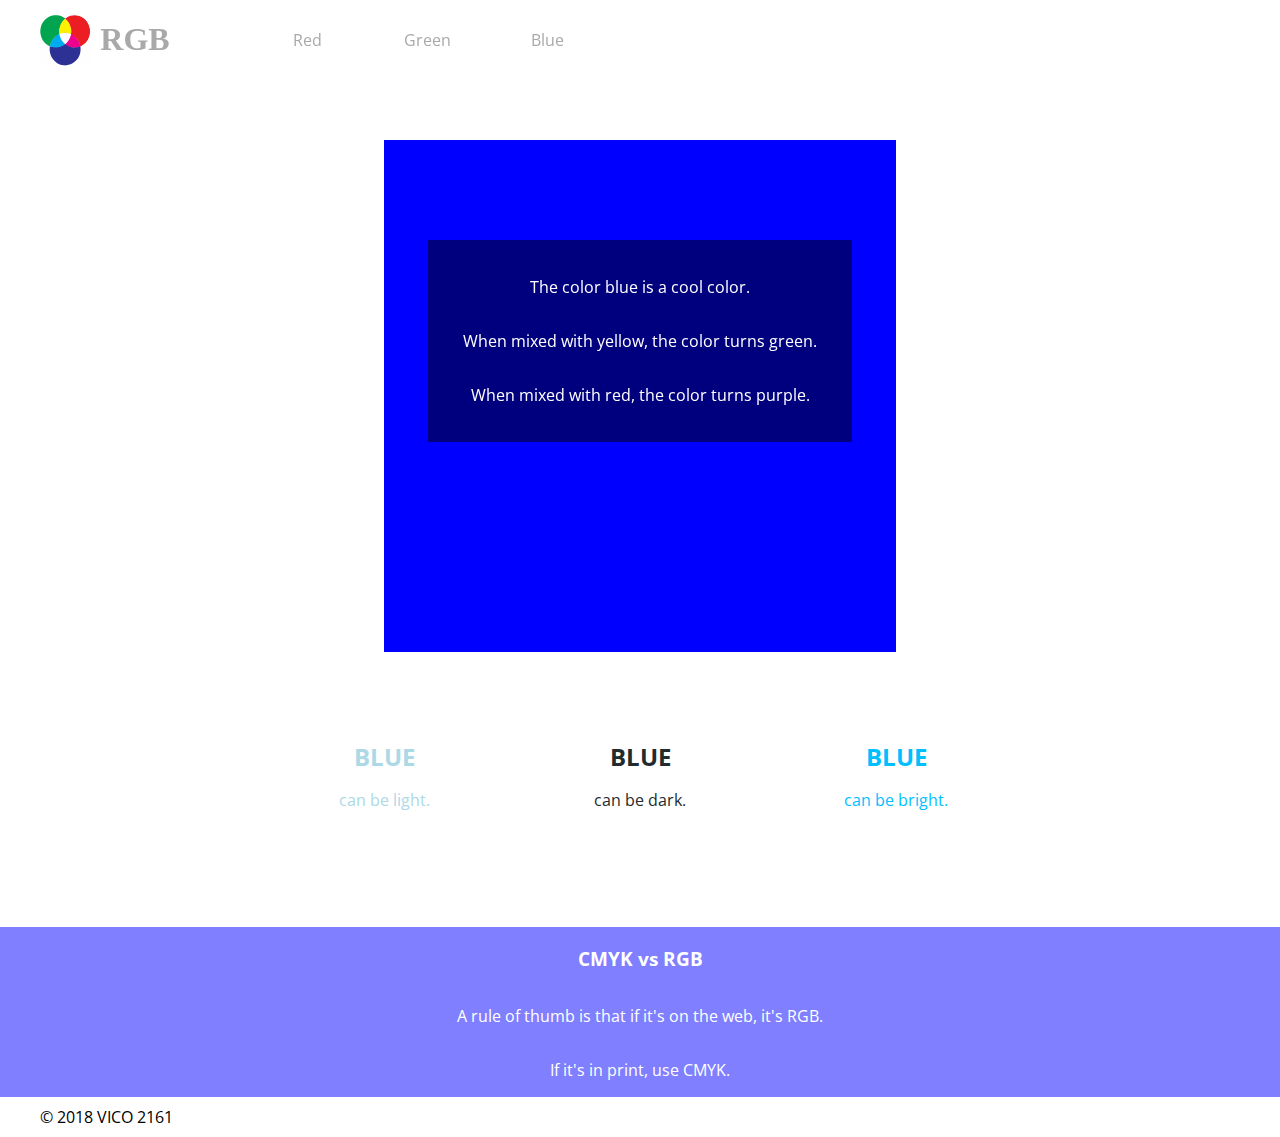
<file: rgb_flex_complete/blue.html>
<!-- doctype declaration-->
<!DOCTYPE HTML>
<!-- html tag around entire document -->
<html>
<!-- The head tag isn't visible in the browser window -->
<head>
    <!-- meta tags describe the document -->
	<meta charset="utf-8">
    <meta name="description" content="A site about red, green and blue as a class exercise sample.">
    
    <!-- This appears as the title of the browser window -->
	<title>The Color Blue</title>

	<link rel="stylesheet" type="text/css" href="css/style.css">
	
    <!-- Google Fonts -->
    <link href='https://fonts.googleapis.com/css?family=Open+Sans:400,700' rel='stylesheet' type='text/css'>
    <link href='https://fonts.googleapis.com/css?family=Libre+Baskerville:400,700' rel='stylesheet' type='text/css'>
</head>
    
<body>

<header>
    <!-- site logo -->
    <div id="logo">
        
            <div id="logo-image">
            <img src="img/rgb-main.svg" alt="logo RGB circles"/>
            
            </div> <!-- close logo-image div -->
            
            <h1>RGB</h1>
        
    </div> <!-- close logo div -->
    
    <!-- main navigation -->
    <nav>
        <ul>
            <li><a href="red.html">Red</a></li>
            <li><a href="green.html">Green</a></li>
            <li><a href="blue.html">Blue</a></li>
        </ul>
    </nav>
</header>

    
<!-- the main page content -->
<div class="page-main">
    <div class="page-image">
        <img src="img/blue.svg"/>
    </div>
    
    <div class="text-color">
        <p>The color blue is a cool color.</p>
        <p>When mixed with yellow, the color turns green.</p> 
        <p>When mixed with red, the color turns purple.</p>
    </div>
</div>

<!-- content below main, to be displayed in three columns -->
    <div class="color-content">
        <div class="color-name color-content1">
            <h2>BLUE</h2>
            <p>can be light.</p>
        </div>
        
        <div class="color-name color-content2">
            <h2>BLUE</h2>
            <p>can be dark.</p>
        </div>
        
        <div class="color-name color-content3">
            <h2>BLUE</h2>
            <p>can be bright.</p>
        </div>
    </div>

<div id="extra-content">
    <h3>CMYK vs RGB</h3>
    <p>A rule of thumb is that if it's on the web, it's RGB.</p>
    <p>If it's in print, use CMYK.</p>
    </div><!-- close extra-content div -->

    
<footer>
    &copy; 2018 VICO 2161
</footer>
    
</div> <!-- close content div -->
    
</body>
</html>
</file>
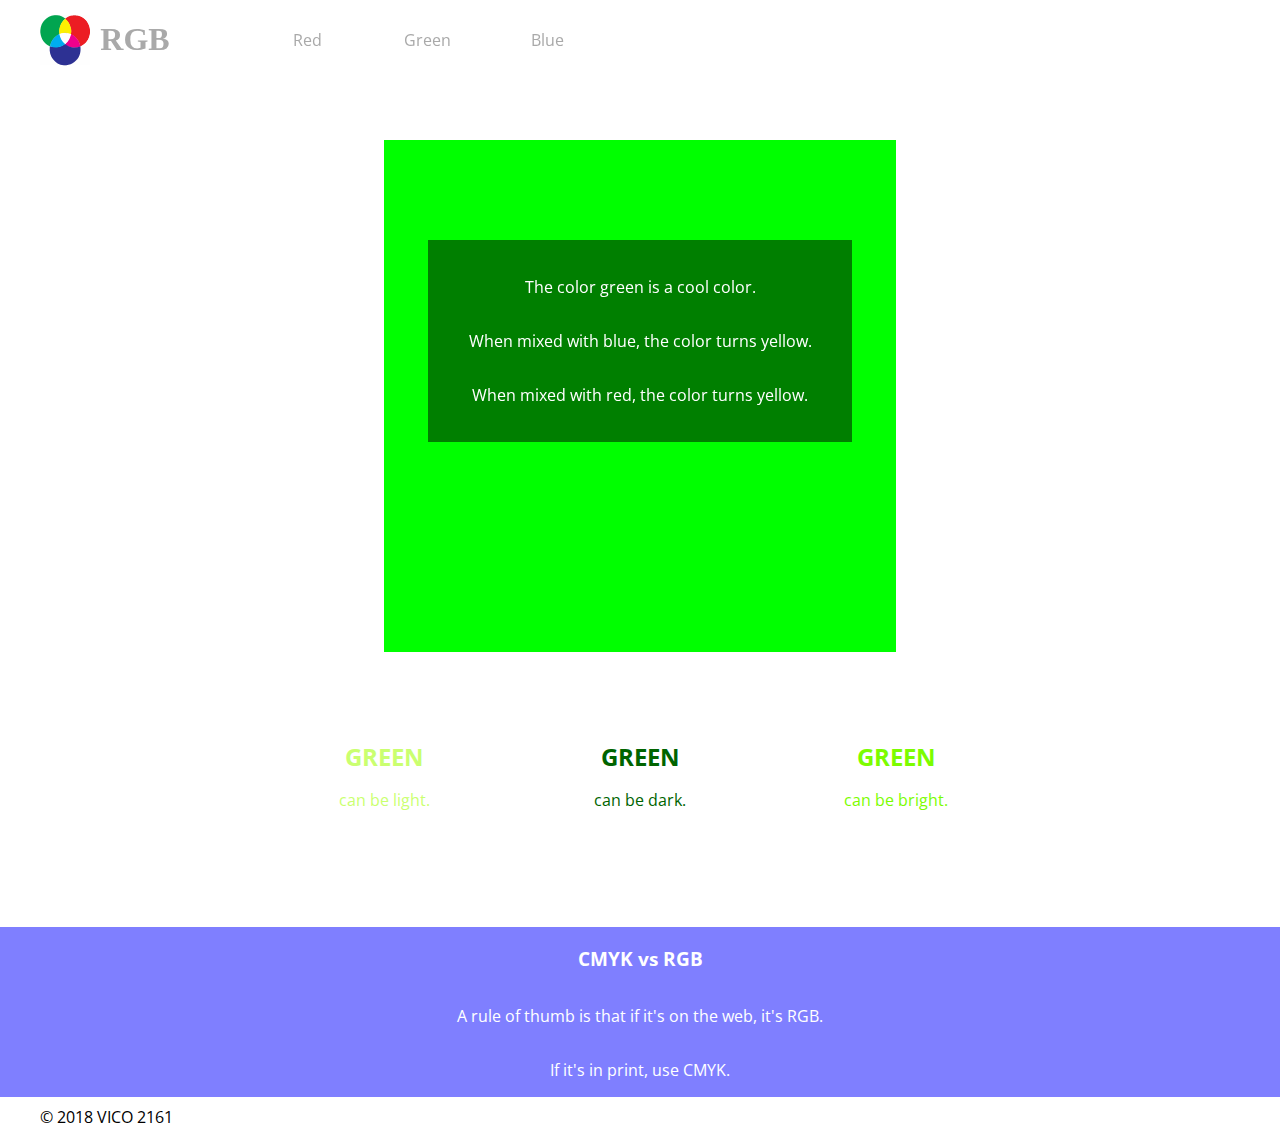
<file: rgb_flex_complete/green.html>
<!-- doctype declaration-->
<!DOCTYPE HTML>
<!-- html tag around entire document -->
<html>
<!-- The head tag isn't visible in the browser window -->
<head>
    <!-- meta tags describe the document -->
	<meta charset="utf-8">
    <meta name="description" content="A site about red, green and blue as a class exercise sample.">
    
    <!-- This appears as the title of the browser window -->
	<title>The Color Blue</title>

	<link rel="stylesheet" type="text/css" href="css/style.css">
	
    <!-- Google Fonts -->
    <link href='https://fonts.googleapis.com/css?family=Open+Sans:400,700' rel='stylesheet' type='text/css'>
    <link href='https://fonts.googleapis.com/css?family=Libre+Baskerville:400,700' rel='stylesheet' type='text/css'>
</head>
    
<body>

<header>
    <!-- site logo -->
    <div id="logo">
        
            <div id="logo-image">
            <img src="img/rgb-main.svg" alt="logo RGB circles"/>
            
            </div> <!-- close logo-image div -->
            
            <h1>RGB</h1>
        
    </div> <!-- close logo div -->
    
    <!-- main navigation -->
    <nav>
        <ul>
            <li><a href="red.html">Red</a></li>
            <li><a href="green.html">Green</a></li>
            <li><a href="blue.html">Blue</a></li>
        </ul>
    </nav>
</header>

    
<!-- the main page content -->
<div class="page-main">
    <div class="page-image">
        <img src="img/green.svg"/>
    </div>
    
    <div class="text-color">
        <p>The color green is a cool color.</p> 
        <p>When mixed with blue, the color turns yellow.</p> 
        <p>When mixed with red, the color turns yellow.</p>
    </div>
</div>

<!-- content below main, to be displayed in three columns -->
    <div class="color-content">
        <div class="color-name color-content1g">
            <h2>GREEN</h2>
            <p>can be light.</p>
        </div>
        
        <div class="color-name color-content2g">
            <h2>GREEN</h2>
            <p>can be dark.</p>
        </div>
        
        <div class="color-name color-content3g">
            <h2>GREEN</h2>
            <p>can be bright.</p>
        </div>
    </div>

<div id="extra-content">
    <h3>CMYK vs RGB</h3>
    <p>A rule of thumb is that if it's on the web, it's RGB.</p>
    <p>If it's in print, use CMYK.</p>
    </div><!-- close extra-content div -->

    
<footer>
    &copy; 2018 VICO 2161
</footer>
    
</div> <!-- close content div -->
    
</body>
</html>
</file>
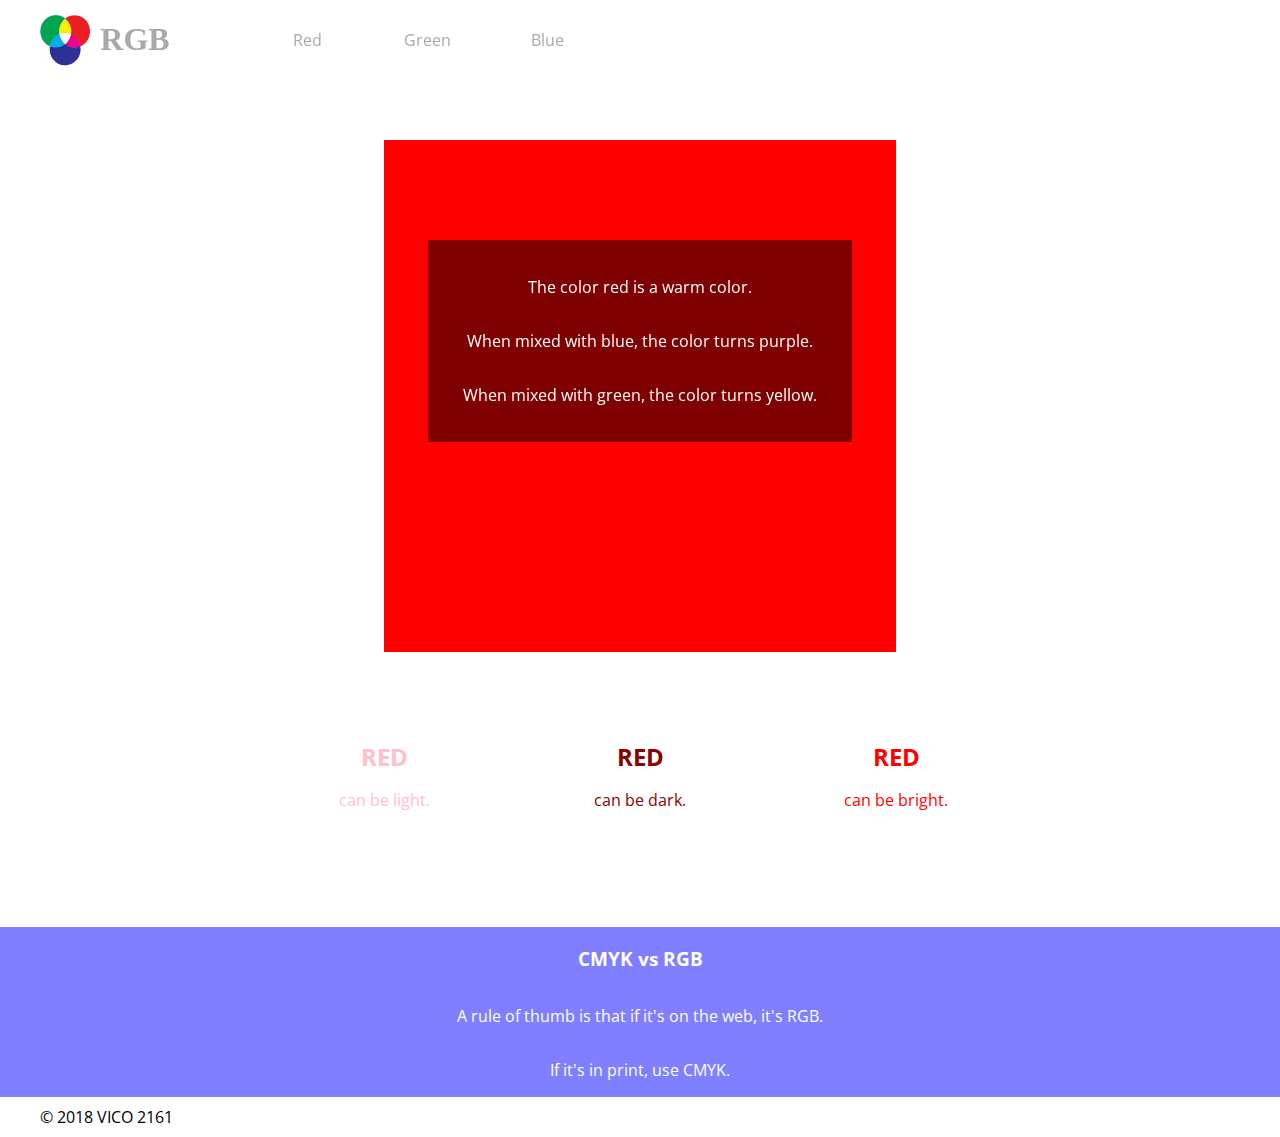
<file: rgb_flex_complete/red.html>
<!-- doctype declaration-->
<!DOCTYPE HTML>
<!-- html tag around entire document -->
<html>
<!-- The head tag isn't visible in the browser window -->
<head>
    <!-- meta tags describe the document -->
	<meta charset="utf-8">
    <meta name="description" content="A site about red, green and blue as a class exercise sample.">
    
    <!-- This appears as the title of the browser window -->
	<title>The Color Blue</title>

	<link rel="stylesheet" type="text/css" href="css/style.css">
	
    <!-- Google Fonts -->
    <link href='https://fonts.googleapis.com/css?family=Open+Sans:400,700' rel='stylesheet' type='text/css'>
    <link href='https://fonts.googleapis.com/css?family=Libre+Baskerville:400,700' rel='stylesheet' type='text/css'>
</head>
    
<body>

<header>
    <!-- site logo -->
    <div id="logo">
        
            <div id="logo-image">
            <img src="img/rgb-main.svg" alt="logo RGB circles"/>
            
            </div> <!-- close logo-image div -->
            
            <h1>RGB</h1>
        
    </div> <!-- close logo div -->
    
    <!-- main navigation -->
    <nav>
        <ul>
            <li><a href="red.html">Red</a></li>
            <li><a href="green.html">Green</a></li>
            <li><a href="blue.html">Blue</a></li>
        </ul>
    </nav>
</header>

    
<!-- the main page content -->
<div class="page-main">
    <div class="page-image">
        <img src="img/red.svg"/>
    </div>
    
    <div class="text-color">
        <p>The color red is a warm color.</p> 
        <p>When mixed with blue, the color turns purple.</p> 
        <p>When mixed with green, the color turns yellow.</p>
    </div>
</div>

<!-- content below main, to be displayed in three columns -->
    <div class="color-content">
        <div class="color-name color-content1r">
            <h2>RED</h2>
            <p>can be light.</p>
        </div>
        
        <div class="color-name color-content2r">
            <h2>RED</h2>
            <p>can be dark.</p>
        </div>
        
        <div class="color-name color-content3r">
            <h2>RED</h2>
            <p>can be bright.</p>
        </div>
    </div>

<div id="extra-content">
    <h3>CMYK vs RGB</h3>
    <p>A rule of thumb is that if it's on the web, it's RGB.</p>
    <p>If it's in print, use CMYK.</p>
    </div><!-- close extra-content div -->

    
<footer>
    &copy; 2018 VICO 2161
</footer>
    
</div> <!-- close content div -->
    
</body>
</html>
</file>
<file: rgb_flex_complete/css/style.css>
/*font-family: 'Open Sans', sans-serif;*/
/*font-family: 'Lobster', cursive;*/

body {
    margin: 0;
    padding: 0;
}

header {
    width: 100%; 
    height: 80px;
    display: flex;
    position: fixed;
    background-color: rgba(255,255,255,.5);
    margin-top: 0px;
}

#content {
    overflow: auto;   
}

#logo {
    width: 200px;
    margin-left: 40px;
    justify-content: flex-start;
    align-content: center;
    display: flex;
}

#logo-image {
    width: 30%;
    display: flex;
    justify-content: center;
    min-width: 50px;
}

#logo-image img {
    width: 100%;
}

h1 {
    margin-left: 10px;
    font-family: 'Lobster', cursive;
    color: darkgrey;
}

nav {
    display: flex;
    align-items: center;
    width: 100%;
}

nav ul {
    display: flex;
    width: 100%;
}

nav li {
    width: 120px;
    font-family: 'Open Sans', sans-serif;
    text-align: center;
    list-style: none;
}

a {
    text-decoration: none;
    color: darkgray;
}

a:hover {
    color: green;
}

a:active {
    color: red;
}

#main-content {
    display: flex;
    flex-direction: column;
    align-items: center;
    padding: 30px;
    height: 500px;
    position: relative;
    margin-top: 120px;
}

#main-image {
    width: 40%; 
    opacity: .5;
}

.main-text {
    position: absolute;
    margin-top: 100px;
    width: 60%;
    background-color: rgba(0,0,255,.7);
    padding: 20px;
}

.intro {
    font-family: 'Lobster', cursive;
    color: white;
    font-size: 52px;
    text-align: center;
    margin-top: 0;
}

.intro-text {
    font-family: 'Open Sans', sans-serif;
    color: white;
    font-size: 16px;
}

#content-container {
    display: flex;
    justify-content: center;
    align-items: center;
    flex-direction: row;
    width: 100%;
    margin-top: 100px;
}

.color-container {
    display: flex;
    flex-direction: row;
    flex-basis: 20%;
    position: relative;
    justify-content: center;   
}

.color {
    flex-basis: 100%;
    position: relative;
    margin: 20px;
}

.color-text {
    position: absolute;
    width: 60%;
    height: 100px;
    margin-top: 20px;
    font-family: 'Open Sans', sans-serif;
    color: #FFF;
    text-align: center;
}

#extra-content {
    display: flex;
    flex-direction: column;
    align-items: center;
    background-color: rgba(0,0,255,.5);
    color: white;
    font-family: 'Open Sans', sans-serif;
    margin-top: 100px;
}

footer {
    height: 40px;
    display: flex;
    justify-content: flex-start;
    align-items: center;
    margin-left: 40px;
    font-family: 'Open Sans', sans-serif;
}

/* COLOR PAGES */
.page-main {
    display: flex;
    flex-direction: column;
    align-items: center;
    height: 500px;
    padding-top: 140px;
}

.page-image {
    width: 40%; 
}

.text-color {
    position: absolute;
    margin-top: 100px;
    width: 30%;
    padding: 20px;
    display: flex;
    flex-direction: column;
    justify-content: center;
    align-items: center;
    background-color: rgba(0,0,0,.5);
}

.text-color p {
    font-family: 'Open Sans', sans-serif;
    color: white;
    font-size: 16px;
}

.color-content {
    display: flex;
    justify-content: center;
    align-items: center;
    margin-top: 100px;
}

.color-name {
    flex-basis: 20%;
    display: flex;
    flex-direction: column;
    align-items: center;
}

h2 {
    margin: 0;   
}

.color-content1 {
    font-family: 'Open Sans', sans-serif;
    color: #ADD8E6; 
}

.color-content2 {
    font-family: 'Open Sans', sans-serif;
    color: #222b2e; 
}

.color-content3 {
    font-family: 'Open Sans', sans-serif;
    color: #00bfff; 
}

.color-content1r {
    font-family: 'Open Sans', sans-serif;
    color: #ffc0cb; 
}

.color-content2r {
    font-family: 'Open Sans', sans-serif;
    color: #8b0000; 
}

.color-content3r {
    font-family: 'Open Sans', sans-serif;
    color: #ff0000; 
}

.color-content1g {
    font-family: 'Open Sans', sans-serif;
    color: #caff70; 
}

.color-content2g {
    font-family: 'Open Sans', sans-serif;
    color: #006400; 
}

.color-content3g {
    font-family: 'Open Sans', sans-serif;
    color: #7cfc00; 
}







/* -------------------------------*/
/* TABLET */
@media screen and (max-width: 768px) {
    
header {
    position: relative;
}
    
#main-image {
    width: 80%; 
}
    
.main-text {
    margin-top: 90px;
    width: 70%;
}
    
.color-container {
    flex-basis: 30%;   
}
    
.page-main {
    height: 400px;
    margin-top: 50px;
    padding-top: 0px;
    overflow: hidden;
}

.page-image {
    width: 90%; 
}

.text-color {
    width: 80%;
}
    
.color-content {
    display: flex;
    flex-direction: column;
    justify-content: center;
    align-items: center;
    margin-top: 100px;
}

.color-name {
    flex-basis: 20%;
    width: 100%;
    padding-top: 30px;
    padding-bottom: 30px;
}
    
#extra-content {
    margin-top: 70px;
    padding: 50px 0 50px 0;
}

footer {
    justify-content: center;
    margin-left: 0px;
    height: 70px;
}
    
}




/* ------------------------------- */
/* MOBILE */
@media screen and (max-width: 600px) {
    
    header {
    margin-top: 0px;
    margin-left: 0px;
    flex-direction: column; 
    height: 300px;
    position: relative;
}
    
#logo {
    display: flex;
    width: 100%;
    height: 120px;
    justify-content: center;
    align-items: center;
    margin-left: 0px;
    margin-top: 10px;
}

#logo-image {
    width: 20%;
    height: 120px;
    min-width: 80px;
}
    
h1 {
    margin-top: 30px;
    font-size: 48px;
}
    
nav {
    display: flex;
    width: 100%;
}

nav ul {
    width: 100%;
    padding-left: 0px;
    height: 180px;
    flex-direction: column;
    justify-content: center;
    align-self: baseline;
}

    nav li {
    width: 100%;
    padding-top: 20px;
    padding-bottom: 20px;
    border-bottom: 1px solid darkgray;
    text-align: center;
}
    
#main-content {
    margin-top: 60px;
}
    
#main-image {
    width: 100%; 
}
    
.main-text {
    margin-top: 50px;
    width: 85%;
    padding: 20px;
}
    
.intro {
    font-size: 43px;
}

.intro-text {
    font-family: 'Open Sans', sans-serif;
    color: white;
    font-size: 1.3em;
}
    
    
#content-container {
    flex-direction: column;
    width: 100%;
    height: 500px;
    margin-top: 0;
}

.color-container {
    width: 100%;
    flex-basis: 100%;
    justify-content: center;  
}

.color {
    flex-basis: 100%;
    position: relative;
    margin: 0px;
    overflow: hidden;
}
    

.page-main {
    height: 400px;
    margin-top: 0px;
    padding-top: 50px;
}

.page-image {
    width: 90%; 
}

.text-color {
    width: 80%;
    background-color: rgba(0,0,0,.5);
}

.text-color p {
    font-size: 1.3em;
}
    
.color-content {
    display: flex;
    flex-direction: column;
    justify-content: center;
    align-items: center;
    margin-top: 100px;
}

.color-name {
    flex-basis: 20%;
    width: 100%;
    padding-top: 30px;
    padding-bottom: 30px;
}
    
}
</file>
<file: scrolltest/css/style.css>
body {
    margin:0;
}

#home-img {
    width: 100%;  
    z-index: -20;
    position: fixed;
}

#swap1, #swap2, #swap3, #swap4, #swap5, #swap6, #swap7 {

    display:none;

    position:fixed;

    z-index:-10;   
}

.bg-image {
    width: 100%;   
}

img {
    width: 100%;   
}

.bg-gif {
    width: 100%;   
}

.bg-vid {
    width: 100%; 
    height: 1000px;
    background-color: #000000;
}

#kittenvid {
    width: 50%; 
    display: block;
    margin-left: auto;
    margin-right: auto;
}

.bg-color {
    width: 100%;
    height: 1000px;
    background-color: #000000;
}

#text-content {
    display: flex;
    flex-direction: column;
    align-items: center;
}

p {
    width: 60%;
    font-family: sans-serif;
    color: #FFFFFF;
    line-height: 25px;
}
</file>
<file: anime/css/style.css>
body {
    width: 100%;
    overflow-x: hidden;
}

/* ----------------- ROW 1: landing page ---------------- */
#row1 {
    background-color: darkcyan;
    height: 700px;
    width: 100%;
    overflow: hidden;
}

h1 {
    color: #FFFFFF;
    font-family: sans-serif;
    width: 100%;
    opacity: 0;
}

.vertical-center {
    display: flex;
    align-items: center;
}


/* ---------- ROW 2: 2 boxes, animated with anime.js ----*/
#row2 {
    margin: 200px;
}


/* --------- ROW 3: Text and Divs to play with --------- */
#row3 {
    background-color:darkkhaki;
    height: 800px;
    padding: 100px;
    display: flex;
    margin: 200px;
    align-items: center;
    justify-content: center;
}

#row3 .col {
    height: 200px;
    display: flex;
    justify-content: center;
    align-items: center;
    margin: 20px;
}

#row3 .col p {
    color: #FFFFFF;
    font-family: sans-serif;
    font-size: 42px;
}

/* ----------- ROW 3half (4th content area): horizontal sliding text done with Scroll Magic ------------*/
#row3half {
    background-color: #abc;
    height: 700px;
    width: 100%;
}

h2 {
    color: #FFFFFF;
    font-family: sans-serif;
    width: 100%;
}

#animate-text {
    opacity: 1;   
}

.flex-cont {
    height: 800px;
    display: flex;
    align-items: center;
    justify-content: center;
}

/* ------ ROW 4: horizontal sliding content done with css ----*/
#row4 {
    background-color: #FFF; 
    width: 800px;
    height: 1280px;
    color: #fff;
    display: flex;
    align-items: flex-start;
    flex-direction: column;
    overflow-x: hidden;
    transform: rotate(-90deg);
    transform-origin: center center;
}

#row4::-webkit-scrollbar {
  display: none;
    
} 
    
.slidebox {
    min-width: 800px;
    min-height: 400px;
    background-color: #abc;
    border: solid 1px #FFF;
    transform: rotate(90deg);
    transform-origin: center center;
}

/* ---------- horizontal sliding content done with ScrollMagic -------- */
#pinned-cont {
    width: 100vw;
    height: 100vh;
}

#sliding-cont {
    background-color: #FFF; 
    width: 700vw;
    height: 80vh;
    color: #fff;
}
    
.slidingbox {
    width: 100vw;
    height: 80vh;
    background-color: #CBACBA;
    border: solid 10px;
}

/* ------- A big block of text and background to play with ----*/
#row5 {
    background-color: #2727; 
    width: 100vw;
    height: 100vh;
    display: flex;
    align-items: center;
    justify-content: center;
}

.fade-text {
    font-family:fantasy;
    font-size: 80px;
    color: #FFF;
}

/*----------- ROW 6: A final big row! ------------*/
#row6 {
    background-color: #572; 
    width: 100vw;
    height: 100vh;
    display: flex;
    align-items: center;
    justify-content: center;
}

#row6 p {
    font-family:fantasy;
    font-size: 80px;
    color: #FFF;
}
</file>
